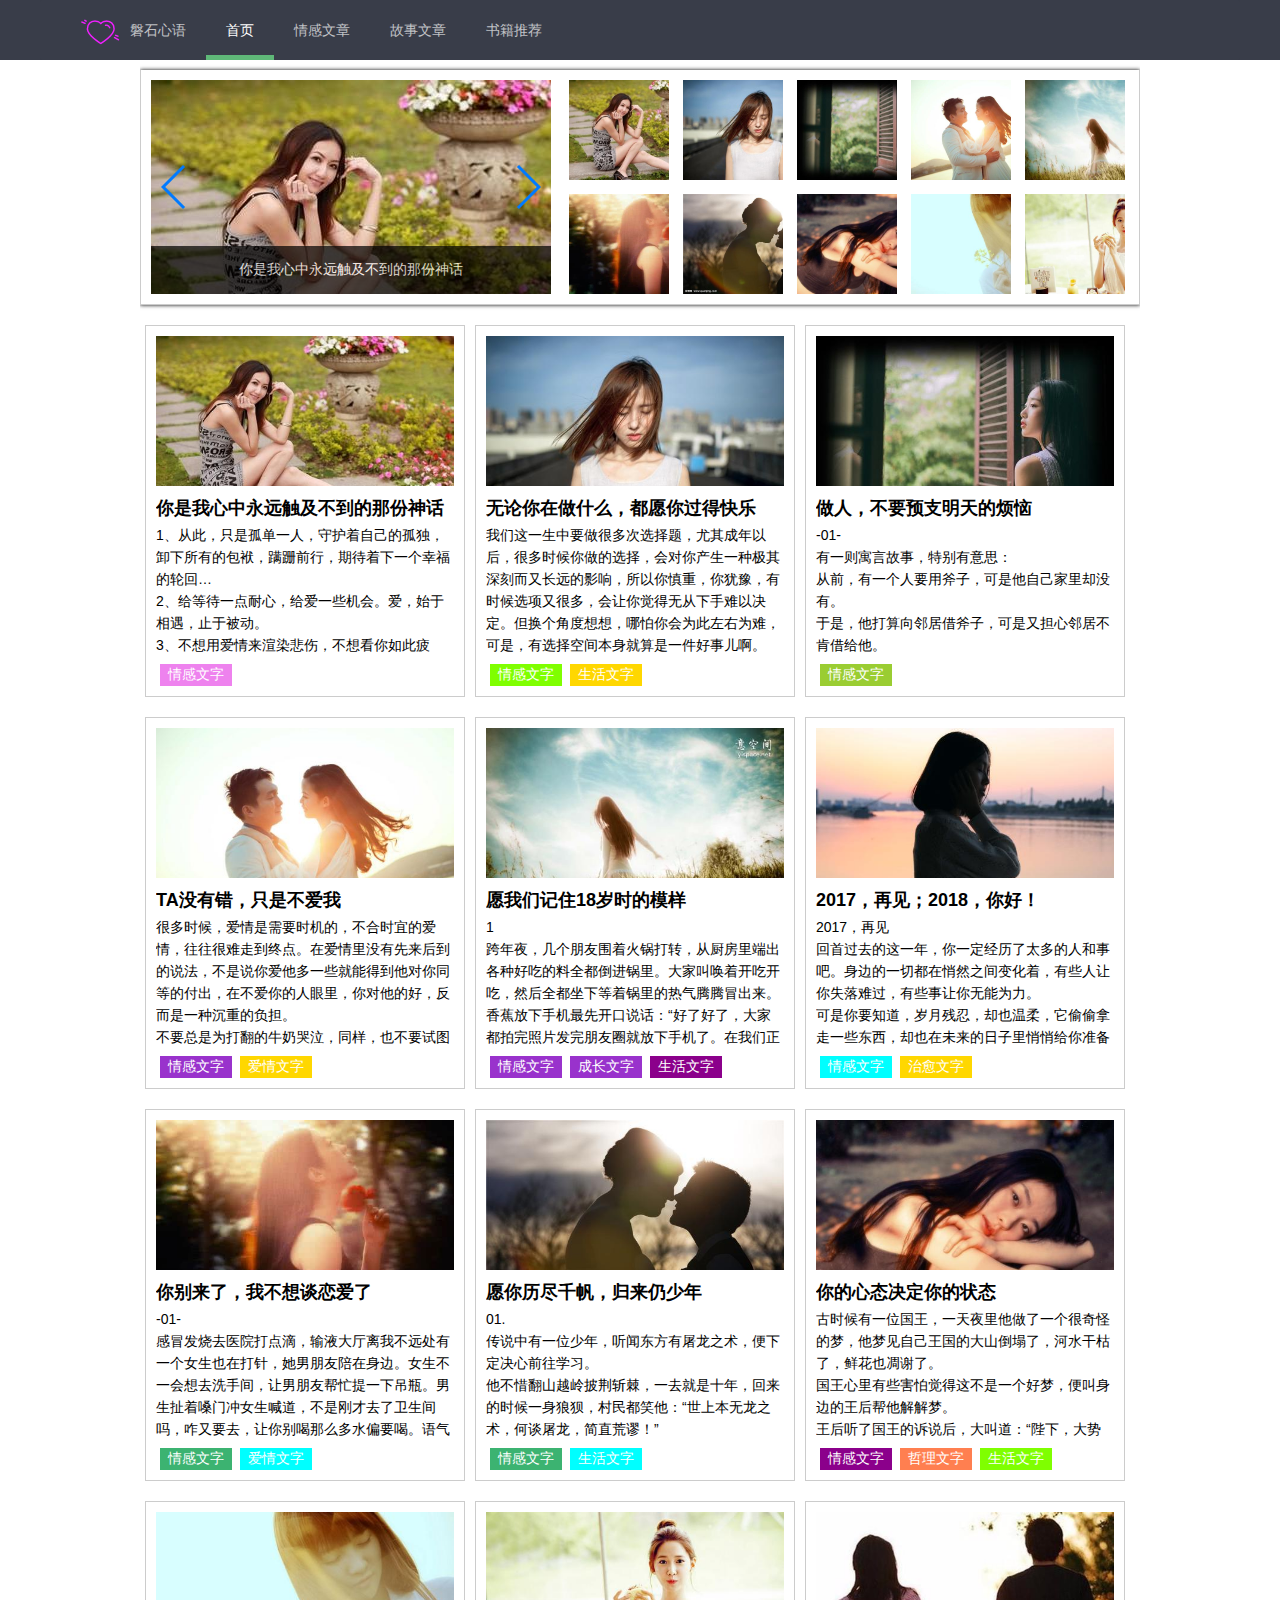
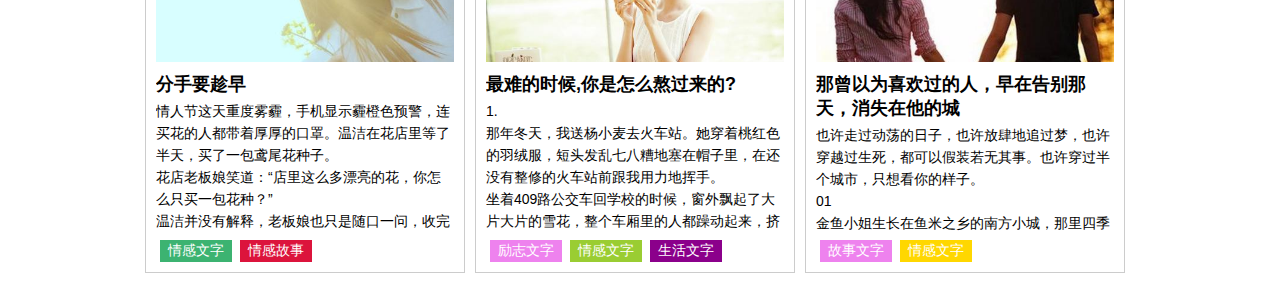
<file: index.html>
<!DOCTYPE html>
<html lang="en">
<head>
	<meta charset="UTF-8">
	<title>Document</title>
</head>
<body>
	<script type="text/javascript">
        function browserRedirect() {
            var sUserAgent = navigator.userAgent.toLowerCase();
            var bIsIpad = sUserAgent.match(/ipad/i) == "ipad";
            var bIsIphoneOs = sUserAgent.match(/iphone os/i) == "iphone os";
            var bIsMidp = sUserAgent.match(/midp/i) == "midp";
            var bIsUc7 = sUserAgent.match(/rv:1.2.3.4/i) == "rv:1.2.3.4";
            var bIsUc = sUserAgent.match(/ucweb/i) == "ucweb";
            var bIsAndroid = sUserAgent.match(/android/i) == "android";
            var bIsCE = sUserAgent.match(/windows ce/i) == "windows ce";
            var bIsWM = sUserAgent.match(/windows mobile/i) == "windows mobile";
            document.writeln("您的浏览设备为：");
            if (bIsIpad || bIsIphoneOs || bIsMidp || bIsUc7 || bIsUc || bIsAndroid || bIsCE || bIsWM) {
               window.location = "phoneIndex.html";
            } else {
                 window.location = "pcIndex.html";
            }
        }

        browserRedirect();
    </script>
</body>
</html>
</file>
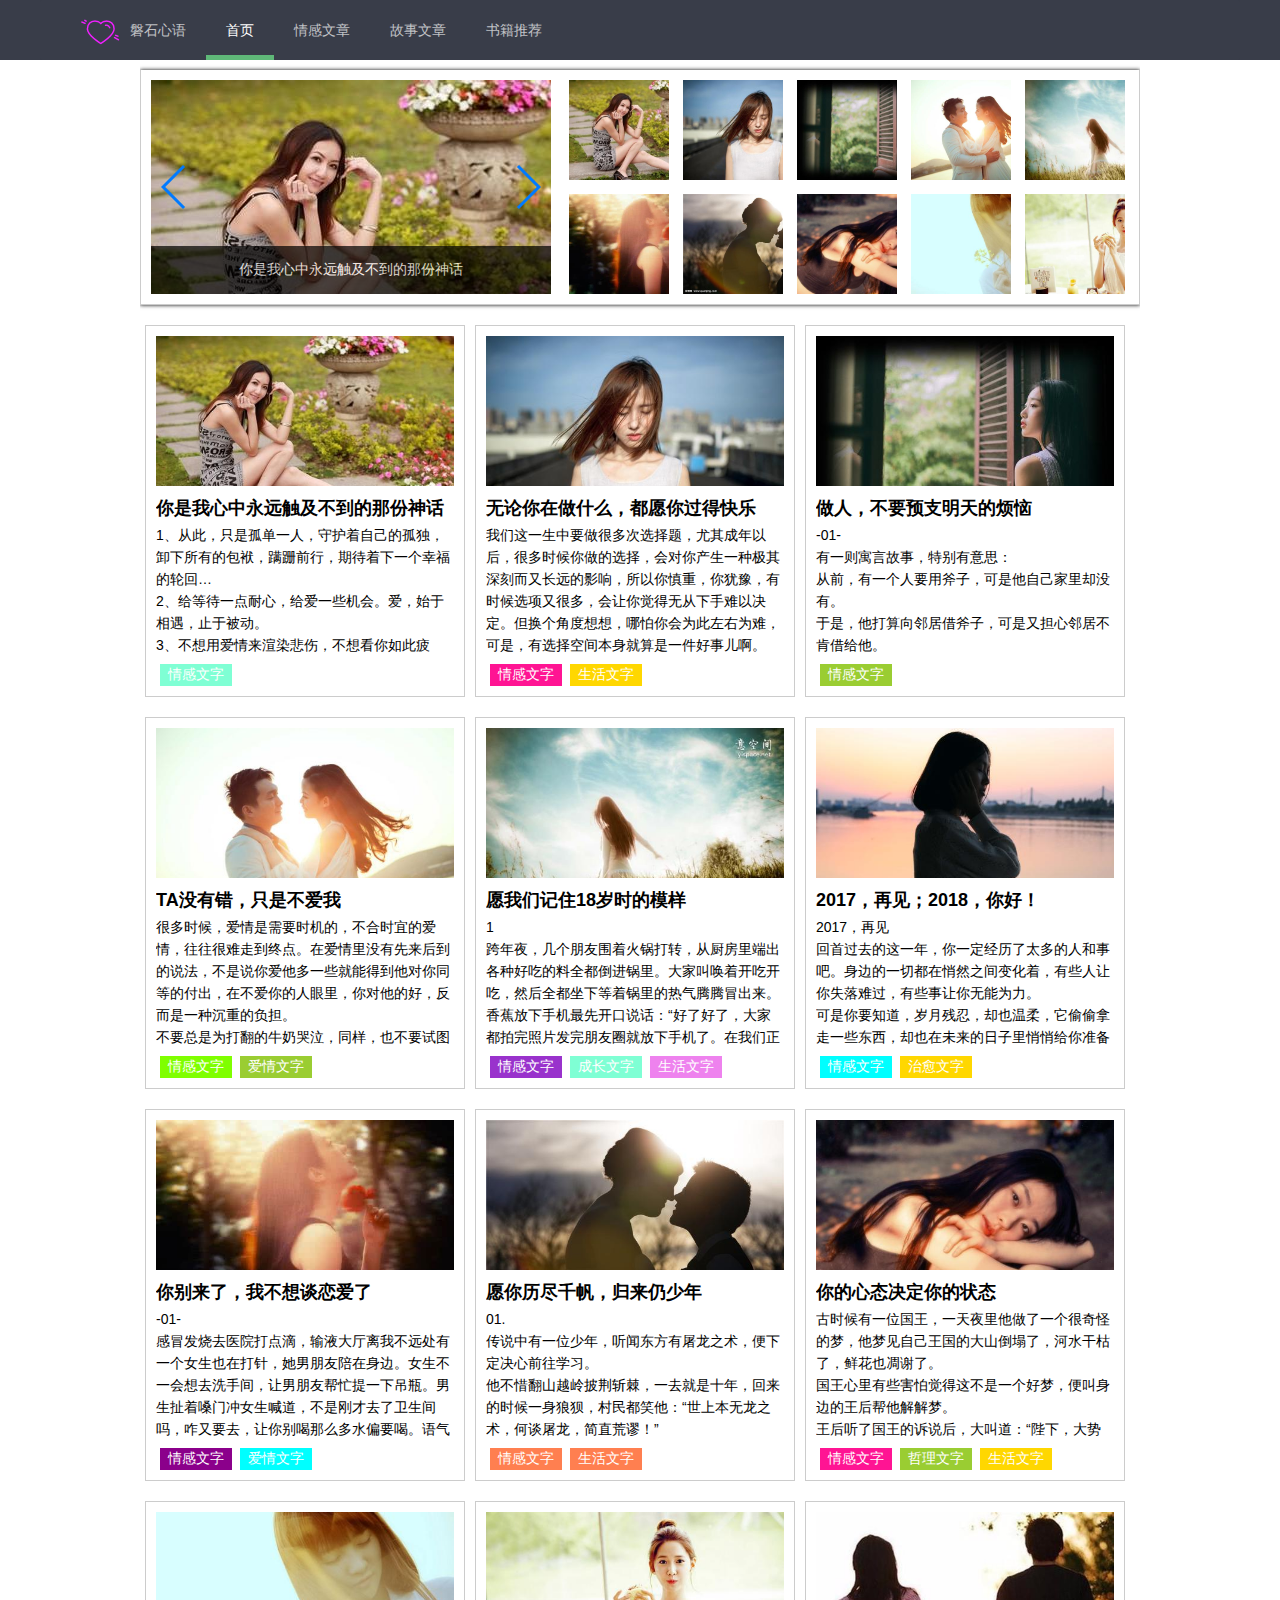
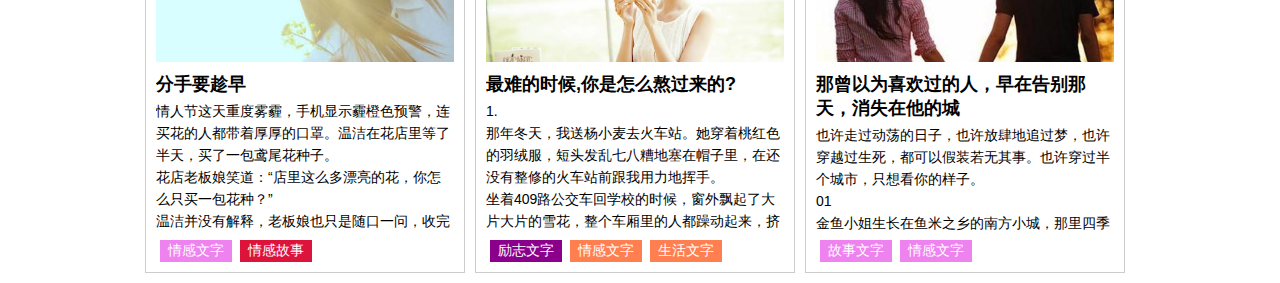
<file: pcIndex.html>
<!DOCTYPE html>
<html lang="en" ng-app="blog">
<head>
	<meta charset="UTF-8">
	<title>磐石心语</title>
	<!--不让浏览器缓存js开始-->
	<meta http-equiv="expires" content="0">  
    <meta http-equiv="pragma" content="no-cache">  
    <meta http-equiv="cache-control" content="no-cache">
    <!--不让浏览器缓存js结束-->  
	<link rel="stylesheet" type="text/css" href="static/css/reset.css">
	<!--分页插件css-->
	<link rel="stylesheet" type="text/css" href="static/css/pagination.css">
	<!--layui-->
	<link rel="stylesheet" type="text/css" href="static/css/layui.css">
	<!--轮播插件-->
	<link rel="stylesheet" type="text/css" href="static/css/swiper.min.css">
	<!-- 本地css-->
	<link rel="stylesheet" type="text/css" href="static/css/app.css">

</head>
<body>

	<!--http://www.semorn.com/-->
	<div class="header">
		<div class="header-warp">
			<ul class="layui-nav" lay-filter="">
			  <li class="layui-nav-item"><a href=""><img src="static/images/logo.png" class="logo" alt="logo">磐石心语</a></li>
			  <li class="layui-nav-item" ui-sref-active="layui-this"><a href="" ui-sref="home">首页</a></li>
			  <li class="layui-nav-item" ui-sref-active="layui-this"><a href="" ui-sref="emotionalArticle">情感文章</a></li>
			  <li class="layui-nav-item" ui-sref-active="layui-this"><a href="" ui-sref="storyArticle">故事文章</a></li>
			  <li class="layui-nav-item" ui-sref-active="layui-this"><a href="" ui-sref="bookRecommendation">书籍推荐</a></li>
			  <!-- <li class="layui-nav-item">
			    <a href="javascript:;">解决方案</a>
			    <dl class="layui-nav-child">
			      <dd><a href="">移动模块</a></dd>
			      <dd><a href="">后台模版</a></dd>
			      <dd><a href="">电商平台</a></dd>
			    </dl>
			  </li> -->
			  
			</ul>
		</div>
		
	</div>

	

	<div class="view-router" ui-view></div>

	<!--情感文章数据-->
	<script type="text/javascript" src="data/emotionalArticle.js"></script>
	<!--故事文章数据-->
	<script type="text/javascript" src="data/storyArticle.js"></script>
	<!--jquery-->
	<script type="text/javascript" src='static/js/jquery-2.2.3.min.js'></script>
	<!--分页插件js-->
	<script type="text/javascript" src="static/js/jquery.pagination.js"></script>
	<!--layui -->
	<script type="text/javascript" src="static/js/layui.js"></script>
	<!--图片轮播插件-->
	<script type="text/javascript" src="static/js/swiper.min.js"></script>
	<!--angularjs-->
	<script type="text/javascript" src="static/js/angular-1.5.8.js"></script>
	<!--angular-ui-router-->
	<script type="text/javascript" src="static/js/angular-ui-router.js"></script>
	<!-- angular 入口文件-->
	<script type="text/javascript" src="app/app.js"></script>
	<!--指令-->
	<script type="text/javascript" src="app/directive/directive.js"></script>
	<!--controller集合-->
	<script type="text/javascript" src="app/controller/controller.js"></script>

	<script>
		$(function(){

			$.post("http://www.xieyurong.cn/a.php",function(res){
				console.log(res);
			});
		})
	</script>
</body>
</html>
</file>
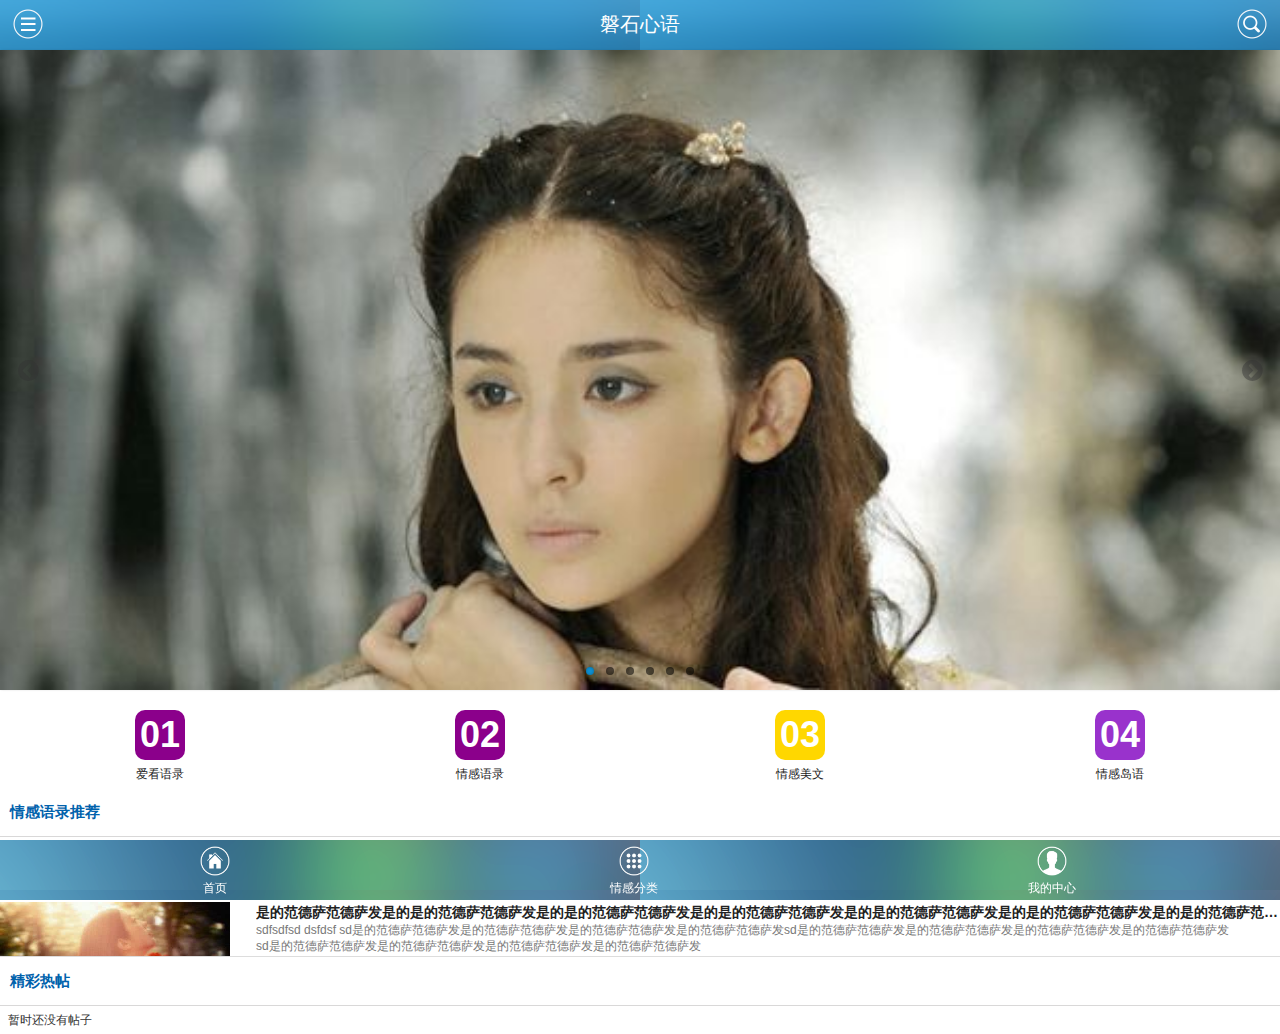
<file: phoneIndex.html>
<!DOCTYPE html>
<html lang="en" ng-app="phoneblog">
<head>
	<meta charset="UTF-8">
	<title>磐石心语</title>
	<!--不让浏览器缓存js开始-->
	<meta http-equiv="expires" content="0">  
    <meta http-equiv="pragma" content="no-cache">  
    <meta http-equiv="cache-control" content="no-cache">
    <meta name="viewport" content="width=device-width, initial-scale=1, maximum-scale=1, user-scalable=no">
    <!--amazeui MOBILE-->
	<link rel="stylesheet" type="text/css" href="phone/static/css/amazeui/amazeui.min.css">
    <!-- <link rel="stylesheet" type="text/css" href="phone/static/css/sm/sm-extend.css"> -->
    <!--不让浏览器缓存js结束-->  
	<link rel="stylesheet" type="text/css" href="static/css/reset.css">
	<!-- 本地css-->
	<link rel="stylesheet" type="text/css" href="phone/static/css/app.css">

</head>
<body>

	  <header data-am-widget="header"
          class="header am-header am-header-default">
	      <div class="am-header-left am-header-nav">
	          <a class="" href="#menu" data-am-offcanvas>
			  	<img src="phone/static/images/icon/vk_menu.png" alt="placeholder+image">
			  </a>
	      </div>

	      <h3 class="am-header-title">
	          <a href="#title-link" class="">
	            磐石心语
	          </a>
	      </h3>
	      <div class="am-header-right am-header-nav">
	          <a class="">
			  	<img src="phone/static/images/icon/vk_fun_icon_search.png" alt="placeholder+image">
			  </a>
	      </div>
  	</header>

	<div class="view-router" ui-view></div>

	
	<footer class="footer">
		<ul class="clearfix">
			<li>
				<a class="tab-item external active" href="#" ui-sref="home">
				    <span class="home-icon jicon">
				    	<img src="phone/static/images/icon/vk_icon_home.png" height="56" width="56" alt="placeholder+image">
				    </span>
				    <span class="tab-label">首页</span>
				  </a>
			</li>
			<li>
				<a class="tab-item external" href="#" ui-sref="emotionClassify">
				    <span class="bbs-icon jicon">
				    	<img src="phone/static/images/icon/vk_icon_bbs.png" height="56" width="56" alt="placeholder+image">
				    </span>
				    <span class="tab-label">情感分类</span>
				    <span class="badge"></span>
				 </a>
			</li>
			<li>
				<a class="tab-item external" href="#">
				    <span class="userinfo-icon jicon">
				    	<img src="phone/static/images/icon/vk_icon_userinfo.png" height="56" width="56" alt="placeholder+image">
				    </span>
				    <span class="tab-label">我的中心</span>
				  </a> 
			</li>
		</ul>
	</footer>



<!-- 侧边栏内容 -->
<div id="menu" class="am-offcanvas">
	<div class="am-offcanvas-bar">
	    <div class="am-offcanvas-content">
	      <ul class="am-nav nav-left">
				<li>
					<a class="vk_icon vk_icon_menu_home" ui-sref="home">首页</a>
				</li>
				<li><a class="vk_icon vk_icon_menu_bbs" ui-sref="emotionClassify">情感分类</a></li>
				<li><a class="vk_icon vk_icon_menu_thread">我的主题</a></li>
				<li><a class="vk_icon vk_icon_menu_fav">我的收藏</a></li>
				<li><a class="vk_icon vk_icon_menu_pm">我的消息</a></li>
				<li><a class="vk_icon vk_icon_menu_profile">我的资料</a></li>
			</ul>
	    </div>
	  </div>
</div>




	

	<!--情感文章数据-->
	<script type="text/javascript" src="data/emotionalArticle.js"></script>
	<!--故事文章数据-->
	<script type="text/javascript" src="data/storyArticle.js"></script>
	<!--jquery-->
	<script type="text/javascript" src='static/js/jquery-2.2.3.min.js'></script>
	<!--amazeui UI-->
	<script type="text/javascript" src="phone/static/js/amazeui.min.js"></script>
	<!--angularjs-->
	<script type="text/javascript" src="static/js/angular-1.5.8.js"></script>
	<!--angular-ui-router-->
	<script type="text/javascript" src="static/js/angular-ui-router.js"></script>
	<!-- angular 入口文件-->
	<script type="text/javascript" src="phone/app/app.js"></script>
	<!--指令-->
	<script type="text/javascript" src="phone/app/directive/directive.js"></script>
	<!--controller集合-->
	<script type="text/javascript" src="phone/app/controller/controller.js"></script>
	


</body>
</html>
</file>
<file: static/css/pagination.css>
@charset "utf-8";
.pages {
	width:720px;
	margin:40px auto 0 auto;
}
.pages #Pagination {
  float: left;
  overflow: hidden;
}
.pages #Pagination .pagination {
  height: 40px;
  text-align: right;
  font-family: \u5b8b\u4f53,Arial;
}
.pages #Pagination .pagination a,
.pages #Pagination .pagination span {
  float: left;
  display: inline;
  padding: 11px 13px;
  border: 1px solid #e6e6e6;
  border-right: none;
  background: #f6f6f6;
  color: #666666;
  font-family: \u5b8b\u4f53,Arial;
  font-size: 14px;
  cursor: pointer;
}
.pages #Pagination .pagination .current {
  background: #ffac59;
  color: #fff;
}
.pages #Pagination .pagination .prev,
.pages #Pagination .pagination .next {
  float: left;
  padding: 11px 13px;
  border: 1px solid #e6e6e6;
  background: #f6f6f6;
  color: #666666;
  cursor: pointer;
}
.pages #Pagination .pagination .prev i,
.pages #Pagination .pagination .next i {
  display: inline-block;
  width: 4px;
  height: 11px;
  margin-right: 5px;
  background: url(../images/icon.fw.png) no-repeat;
}
.pages #Pagination .pagination .prev {
  border-right: none;
}
.pages #Pagination .pagination .prev i {
  background-position: -144px -1px;
  *background-position: -144px -4px;
}
.pages #Pagination .pagination .next i {
  background-position: -156px -1px;
  *background-position: -156px -4px;
}
.pages #Pagination .pagination .pagination-break {
  padding: 11px 5px;
  border: none;
  border-left: 1px solid #e6e6e6;
  background: none;
  cursor: default;
}
.pages .searchPage {
  float: left;
  padding: 8px 0;
}
.pages .searchPage .page-sum {
  padding: 11px 13px;
  color: #999999;
  font-family: \u5b8b\u4f53,Arial;
  font-size: 14px;
}
.pages .searchPage .page-go {
  padding: 8px 0;
  color: #999999;
  font-family: \u5b8b\u4f53,Arial;
  font-size: 14px;
  padding: 10px 0\9;
  *padding: 6px 0;
}
.pages .searchPage .page-go input {
  width: 21px;
  height: 20px;
  margin: 0 5px;
  padding-left: 5px;
  border: 1px solid #e4e4e4;
}
.pages .searchPage .page-btn {
  margin: 9px 0 5px 5px;
  padding: 2px 5px;
  background: #ffac59;
  border-radius: 2px;
  color: #ffffff;
  font-family: Arial, 'Microsoft YaHei';
  font-size: 14px;
  text-decoration: none;
}
</file>
<file: static/css/layui.css>
/** layui-v2.2.3 MIT License By http://www.layui.com */
 .layui-inline,img{display:inline-block;vertical-align:middle}h1,h2,h3,h4,h5,h6{font-weight:400}.layui-edge,.layui-header,.layui-inline,.layui-main{position:relative}.layui-btn,.layui-edge,.layui-inline,img{vertical-align:middle}blockquote,body,button,dd,div,dl,dt,form,h1,h2,h3,h4,h5,h6,input,li,ol,p,pre,td,textarea,th,ul{margin:0;padding:0;-webkit-tap-highlight-color:rgba(0,0,0,0)}a:active,a:hover{outline:0}img{border:none}li{list-style:none}table{border-collapse:collapse;border-spacing:0}h4,h5,h6{font-size:100%}button,input,optgroup,option,select,textarea{font-family:inherit;font-size:inherit;font-style:inherit;font-weight:inherit;outline:0}pre{white-space:pre-wrap;white-space:-moz-pre-wrap;white-space:-pre-wrap;white-space:-o-pre-wrap;word-wrap:break-word}body{line-height:24px;font:14px Helvetica Neue,Helvetica,PingFang SC,\5FAE\8F6F\96C5\9ED1,Tahoma,Arial,sans-serif}hr{height:1px;margin:10px 0;border:0;clear:both}a{color:#333;text-decoration:none}a:hover{color:#777}a cite{font-style:normal;*cursor:pointer}.layui-border-box,.layui-border-box *{box-sizing:border-box}.layui-box,.layui-box *{box-sizing:content-box}.layui-clear{clear:both;*zoom:1}.layui-clear:after{content:'\20';clear:both;*zoom:1;display:block;height:0}.layui-inline{*display:inline;*zoom:1}.layui-edge{display:inline-block;width:0;height:0;border-width:6px;border-style:dashed;border-color:transparent;overflow:hidden}.layui-edge-top{top:-4px;border-bottom-color:#999;border-bottom-style:solid}.layui-edge-right{border-left-color:#999;border-left-style:solid}.layui-edge-bottom{top:2px;border-top-color:#999;border-top-style:solid}.layui-edge-left{border-right-color:#999;border-right-style:solid}.layui-elip{text-overflow:ellipsis;overflow:hidden;white-space:nowrap}.layui-disabled,.layui-icon,.layui-unselect{-moz-user-select:none;-webkit-user-select:none;-ms-user-select:none}.layui-disabled,.layui-disabled:hover{color:#d2d2d2!important;cursor:not-allowed!important}.layui-circle{border-radius:100%}.layui-show{display:block!important}.layui-hide{display:none!important}@font-face{font-family:layui-icon;src:url(../font/iconfont.eot?v=220);src:url(../font/iconfont.eot?v=220#iefix) format('embedded-opentype'),url(../font/iconfont.svg?v=220#iconfont) format('svg'),url(../font/iconfont.woff?v=220) format('woff'),url(../font/iconfont.ttf?v=220) format('truetype')}.layui-icon{font-family:layui-icon!important;font-size:16px;font-style:normal;-webkit-font-smoothing:antialiased;-moz-osx-font-smoothing:grayscale}.layui-main{width:1140px;margin:0 auto}.layui-header{z-index:1000;height:60px}.layui-header a:hover{transition:all .5s;-webkit-transition:all .5s}.layui-side{position:fixed;top:0;bottom:0;z-index:999;width:200px;overflow-x:hidden}.layui-side-scroll{width:220px;height:100%;overflow-x:hidden}.layui-body{position:absolute;left:200px;right:0;top:0;bottom:0;z-index:998;width:auto;overflow:hidden;overflow-y:auto;box-sizing:border-box}.layui-layout-body{overflow:hidden}.layui-layout-admin .layui-header{background-color:#23262E}.layui-layout-admin .layui-side{top:60px;width:200px;overflow-x:hidden}.layui-layout-admin .layui-body{top:60px;bottom:44px}.layui-layout-admin .layui-main{width:auto;margin:0 15px}.layui-layout-admin .layui-footer{position:fixed;left:200px;right:0;bottom:0;height:44px;line-height:44px;padding:0 15px;background-color:#eee}.layui-layout-admin .layui-logo{position:absolute;left:0;top:0;width:200px;height:100%;line-height:60px;text-align:center;color:#009688;font-size:16px}.layui-layout-admin .layui-header .layui-nav{background:0 0}.layui-layout-left{position:absolute!important;left:200px;top:0}.layui-layout-right{position:absolute!important;right:0;top:0}.layui-container{position:relative;margin:0 auto;padding:0 15px;box-sizing:border-box}.layui-fluid{position:relative;margin:0 auto;padding:0 15px}.layui-row:after,.layui-row:before{content:'';display:block;clear:both}.layui-col-lg1,.layui-col-lg10,.layui-col-lg11,.layui-col-lg12,.layui-col-lg2,.layui-col-lg3,.layui-col-lg4,.layui-col-lg5,.layui-col-lg6,.layui-col-lg7,.layui-col-lg8,.layui-col-lg9,.layui-col-md1,.layui-col-md10,.layui-col-md11,.layui-col-md12,.layui-col-md2,.layui-col-md3,.layui-col-md4,.layui-col-md5,.layui-col-md6,.layui-col-md7,.layui-col-md8,.layui-col-md9,.layui-col-sm1,.layui-col-sm10,.layui-col-sm11,.layui-col-sm12,.layui-col-sm2,.layui-col-sm3,.layui-col-sm4,.layui-col-sm5,.layui-col-sm6,.layui-col-sm7,.layui-col-sm8,.layui-col-sm9,.layui-col-xs1,.layui-col-xs10,.layui-col-xs11,.layui-col-xs12,.layui-col-xs2,.layui-col-xs3,.layui-col-xs4,.layui-col-xs5,.layui-col-xs6,.layui-col-xs7,.layui-col-xs8,.layui-col-xs9{position:relative;display:block;box-sizing:border-box}.layui-col-xs1,.layui-col-xs10,.layui-col-xs11,.layui-col-xs12,.layui-col-xs2,.layui-col-xs3,.layui-col-xs4,.layui-col-xs5,.layui-col-xs6,.layui-col-xs7,.layui-col-xs8,.layui-col-xs9{float:left}.layui-col-xs1{width:8.33333333%}.layui-col-xs2{width:16.66666667%}.layui-col-xs3{width:25%}.layui-col-xs4{width:33.33333333%}.layui-col-xs5{width:41.66666667%}.layui-col-xs6{width:50%}.layui-col-xs7{width:58.33333333%}.layui-col-xs8{width:66.66666667%}.layui-col-xs9{width:75%}.layui-col-xs10{width:83.33333333%}.layui-col-xs11{width:91.66666667%}.layui-col-xs12{width:100%}.layui-col-xs-offset1{margin-left:8.33333333%}.layui-col-xs-offset2{margin-left:16.66666667%}.layui-col-xs-offset3{margin-left:25%}.layui-col-xs-offset4{margin-left:33.33333333%}.layui-col-xs-offset5{margin-left:41.66666667%}.layui-col-xs-offset6{margin-left:50%}.layui-col-xs-offset7{margin-left:58.33333333%}.layui-col-xs-offset8{margin-left:66.66666667%}.layui-col-xs-offset9{margin-left:75%}.layui-col-xs-offset10{margin-left:83.33333333%}.layui-col-xs-offset11{margin-left:91.66666667%}.layui-col-xs-offset12{margin-left:100%}@media screen and (max-width:768px){.layui-hide-xs{display:none!important}.layui-show-xs-block{display:block!important}.layui-show-xs-inline{display:inline!important}.layui-show-xs-inline-block{display:inline-block!important}}@media screen and (min-width:768px){.layui-container{width:750px}.layui-hide-sm{display:none!important}.layui-show-sm-block{display:block!important}.layui-show-sm-inline{display:inline!important}.layui-show-sm-inline-block{display:inline-block!important}.layui-col-sm1,.layui-col-sm10,.layui-col-sm11,.layui-col-sm12,.layui-col-sm2,.layui-col-sm3,.layui-col-sm4,.layui-col-sm5,.layui-col-sm6,.layui-col-sm7,.layui-col-sm8,.layui-col-sm9{float:left}.layui-col-sm1{width:8.33333333%}.layui-col-sm2{width:16.66666667%}.layui-col-sm3{width:25%}.layui-col-sm4{width:33.33333333%}.layui-col-sm5{width:41.66666667%}.layui-col-sm6{width:50%}.layui-col-sm7{width:58.33333333%}.layui-col-sm8{width:66.66666667%}.layui-col-sm9{width:75%}.layui-col-sm10{width:83.33333333%}.layui-col-sm11{width:91.66666667%}.layui-col-sm12{width:100%}.layui-col-sm-offset1{margin-left:8.33333333%}.layui-col-sm-offset2{margin-left:16.66666667%}.layui-col-sm-offset3{margin-left:25%}.layui-col-sm-offset4{margin-left:33.33333333%}.layui-col-sm-offset5{margin-left:41.66666667%}.layui-col-sm-offset6{margin-left:50%}.layui-col-sm-offset7{margin-left:58.33333333%}.layui-col-sm-offset8{margin-left:66.66666667%}.layui-col-sm-offset9{margin-left:75%}.layui-col-sm-offset10{margin-left:83.33333333%}.layui-col-sm-offset11{margin-left:91.66666667%}.layui-col-sm-offset12{margin-left:100%}}@media screen and (min-width:992px){.layui-container{width:970px}.layui-hide-md{display:none!important}.layui-show-md-block{display:block!important}.layui-show-md-inline{display:inline!important}.layui-show-md-inline-block{display:inline-block!important}.layui-col-md1,.layui-col-md10,.layui-col-md11,.layui-col-md12,.layui-col-md2,.layui-col-md3,.layui-col-md4,.layui-col-md5,.layui-col-md6,.layui-col-md7,.layui-col-md8,.layui-col-md9{float:left}.layui-col-md1{width:8.33333333%}.layui-col-md2{width:16.66666667%}.layui-col-md3{width:25%}.layui-col-md4{width:33.33333333%}.layui-col-md5{width:41.66666667%}.layui-col-md6{width:50%}.layui-col-md7{width:58.33333333%}.layui-col-md8{width:66.66666667%}.layui-col-md9{width:75%}.layui-col-md10{width:83.33333333%}.layui-col-md11{width:91.66666667%}.layui-col-md12{width:100%}.layui-col-md-offset1{margin-left:8.33333333%}.layui-col-md-offset2{margin-left:16.66666667%}.layui-col-md-offset3{margin-left:25%}.layui-col-md-offset4{margin-left:33.33333333%}.layui-col-md-offset5{margin-left:41.66666667%}.layui-col-md-offset6{margin-left:50%}.layui-col-md-offset7{margin-left:58.33333333%}.layui-col-md-offset8{margin-left:66.66666667%}.layui-col-md-offset9{margin-left:75%}.layui-col-md-offset10{margin-left:83.33333333%}.layui-col-md-offset11{margin-left:91.66666667%}.layui-col-md-offset12{margin-left:100%}}@media screen and (min-width:1200px){.layui-container{width:1170px}.layui-hide-lg{display:none!important}.layui-show-lg-block{display:block!important}.layui-show-lg-inline{display:inline!important}.layui-show-lg-inline-block{display:inline-block!important}.layui-col-lg1,.layui-col-lg10,.layui-col-lg11,.layui-col-lg12,.layui-col-lg2,.layui-col-lg3,.layui-col-lg4,.layui-col-lg5,.layui-col-lg6,.layui-col-lg7,.layui-col-lg8,.layui-col-lg9{float:left}.layui-col-lg1{width:8.33333333%}.layui-col-lg2{width:16.66666667%}.layui-col-lg3{width:25%}.layui-col-lg4{width:33.33333333%}.layui-col-lg5{width:41.66666667%}.layui-col-lg6{width:50%}.layui-col-lg7{width:58.33333333%}.layui-col-lg8{width:66.66666667%}.layui-col-lg9{width:75%}.layui-col-lg10{width:83.33333333%}.layui-col-lg11{width:91.66666667%}.layui-col-lg12{width:100%}.layui-col-lg-offset1{margin-left:8.33333333%}.layui-col-lg-offset2{margin-left:16.66666667%}.layui-col-lg-offset3{margin-left:25%}.layui-col-lg-offset4{margin-left:33.33333333%}.layui-col-lg-offset5{margin-left:41.66666667%}.layui-col-lg-offset6{margin-left:50%}.layui-col-lg-offset7{margin-left:58.33333333%}.layui-col-lg-offset8{margin-left:66.66666667%}.layui-col-lg-offset9{margin-left:75%}.layui-col-lg-offset10{margin-left:83.33333333%}.layui-col-lg-offset11{margin-left:91.66666667%}.layui-col-lg-offset12{margin-left:100%}}.layui-col-space1{margin:-.5px}.layui-col-space1>*{padding:.5px}.layui-col-space3{margin:-1.5px}.layui-col-space3>*{padding:1.5px}.layui-col-space5{margin:-2.5px}.layui-col-space5>*{padding:2.5px}.layui-col-space8{margin:-3.5px}.layui-col-space8>*{padding:3.5px}.layui-col-space10{margin:-5px}.layui-col-space10>*{padding:5px}.layui-col-space12{margin:-6px}.layui-col-space12>*{padding:6px}.layui-col-space15{margin:-7.5px}.layui-col-space15>*{padding:7.5px}.layui-col-space18{margin:-9px}.layui-col-space18>*{padding:9px}.layui-col-space20{margin:-10px}.layui-col-space20>*{padding:10px}.layui-col-space22{margin:-11px}.layui-col-space22>*{padding:11px}.layui-col-space25{margin:-12.5px}.layui-col-space25>*{padding:12.5px}.layui-col-space30{margin:-15px}.layui-col-space30>*{padding:15px}.layui-btn,.layui-input,.layui-select,.layui-textarea,.layui-upload-button{outline:0;-webkit-appearance:none;transition:all .3s;-webkit-transition:all .3s;box-sizing:border-box}.layui-elem-quote{margin-bottom:10px;padding:15px;line-height:22px;border-left:5px solid #009688;border-radius:0 2px 2px 0;background-color:#f2f2f2}.layui-quote-nm{border-style:solid;border-width:1px 1px 1px 5px;background:0 0}.layui-elem-field{margin-bottom:10px;padding:0;border-width:1px;border-style:solid}.layui-elem-field legend{margin-left:20px;padding:0 10px;font-size:20px;font-weight:300}.layui-field-title{margin:10px 0 20px;border-width:1px 0 0}.layui-field-box{padding:10px 15px}.layui-field-title .layui-field-box{padding:10px 0}.layui-progress{position:relative;height:6px;border-radius:20px;background-color:#e2e2e2}.layui-progress-bar{position:absolute;left:0;top:0;width:0;max-width:100%;height:6px;border-radius:20px;text-align:right;background-color:#5FB878;transition:all .3s;-webkit-transition:all .3s}.layui-progress-big,.layui-progress-big .layui-progress-bar{height:18px;line-height:18px}.layui-progress-text{position:relative;top:-18px;line-height:18px;font-size:12px;color:#666}.layui-progress-big .layui-progress-text{position:static;padding:0 10px;color:#fff}.layui-card-header,.layui-colla-title{position:relative;height:42px;color:#333;font-size:14px}.layui-card{margin-bottom:15px;border-radius:2px;background-color:#fff;box-shadow:0 1px 2px 0 rgba(0,0,0,.05)}.layui-card:last-child{margin-bottom:0}.layui-card-header{line-height:42px;padding:0 15px;border-bottom:1px solid #f6f6f6;border-radius:2px 2px 0 0}.layui-card-body{position:relative;padding:10px 15px;line-height:24px}.layui-card-body .layui-table{margin:5px 0}.layui-card .layui-tab{margin:0}.layui-collapse{border-width:1px;border-style:solid;border-radius:2px}.layui-colla-content,.layui-colla-item{border-top-width:1px;border-top-style:solid}.layui-colla-item:first-child{border-top:none}.layui-colla-title{line-height:42px;padding:0 15px 0 35px;background-color:#f2f2f2;cursor:pointer}.layui-colla-content{display:none;padding:10px 15px;line-height:22px;color:#666}.layui-bg-black,.layui-bg-blue,.layui-bg-cyan,.layui-bg-green,.layui-bg-orange,.layui-bg-red{color:#fff!important}.layui-colla-icon{position:absolute;left:15px;top:0;font-size:14px}.layui-bg-red{background-color:#FF5722!important}.layui-bg-orange{background-color:#FFB800!important}.layui-bg-green{background-color:#009688!important}.layui-bg-cyan{background-color:#2F4056!important}.layui-bg-blue{background-color:#1E9FFF!important}.layui-bg-black{background-color:#393D49!important}.layui-bg-gray{background-color:#eee!important;color:#666!important}.layui-badge-rim,.layui-colla-content,.layui-colla-item,.layui-collapse,.layui-elem-field,.layui-form-pane .layui-form-item[pane],.layui-form-pane .layui-form-label,.layui-input,.layui-layedit,.layui-layedit-tool,.layui-quote-nm,.layui-select,.layui-tab-bar,.layui-tab-card,.layui-tab-title,.layui-tab-title .layui-this:after,.layui-textarea{border-color:#e6e6e6}.layui-timeline-item:before,hr{background-color:#e6e6e6}.layui-text{line-height:22px;font-size:14px;color:#666}.layui-text h1,.layui-text h2,.layui-text h3{font-weight:500;color:#333}.layui-text h1{font-size:30px}.layui-text h2{font-size:24px}.layui-text h3{font-size:18px}.layui-text a:not(.layui-btn){color:#01AAED}.layui-text a:not(.layui-btn):hover{text-decoration:underline}.layui-text ul{padding:5px 0 5px 15px}.layui-text ul li{margin-top:5px;list-style-type:disc}.layui-text em,.layui-word-aux{color:#999!important;padding:0 5px!important}.layui-btn{display:inline-block;height:38px;line-height:38px;padding:0 18px;background-color:#009688;color:#fff;white-space:nowrap;text-align:center;font-size:14px;border:none;border-radius:2px;cursor:pointer;-moz-user-select:none;-webkit-user-select:none;-ms-user-select:none}.layui-btn:hover{opacity:.8;filter:alpha(opacity=80);color:#fff}.layui-btn:active{opacity:1;filter:alpha(opacity=100)}.layui-btn+.layui-btn{margin-left:10px}.layui-btn-radius{border-radius:100px}.layui-btn .layui-icon{margin-right:3px;font-size:18px;vertical-align:bottom;vertical-align:middle\9}.layui-btn-primary{border:1px solid #C9C9C9;background-color:#fff;color:#555}.layui-btn-primary:hover{border-color:#009688;color:#333}.layui-btn-normal{background-color:#1E9FFF}.layui-btn-warm{background-color:#FFB800}.layui-btn-danger{background-color:#FF5722}.layui-btn-disabled,.layui-btn-disabled:active,.layui-btn-disabled:hover{border:1px solid #e6e6e6;background-color:#FBFBFB;color:#C9C9C9;cursor:not-allowed;opacity:1}.layui-btn-lg{height:44px;line-height:44px;padding:0 25px;font-size:16px}.layui-btn-sm{height:30px;line-height:30px;padding:0 10px;font-size:12px}.layui-btn-sm i{font-size:16px!important}.layui-btn-xs{height:22px;line-height:22px;padding:0 5px;font-size:12px}.layui-btn-xs i{font-size:14px!important}.layui-btn-group{display:inline-block;vertical-align:middle;font-size:0}.layui-btn-group .layui-btn{margin-left:0!important;margin-right:0!important;border-left:1px solid rgba(255,255,255,.5);border-radius:0}.layui-btn-group .layui-btn-primary{border-left:none}.layui-btn-group .layui-btn-primary:hover{border-color:#C9C9C9;color:#009688}.layui-btn-group .layui-btn:first-child{border-left:none;border-radius:2px 0 0 2px}.layui-btn-group .layui-btn-primary:first-child{border-left:1px solid #c9c9c9}.layui-btn-group .layui-btn:last-child{border-radius:0 2px 2px 0}.layui-btn-group .layui-btn+.layui-btn{margin-left:0}.layui-btn-group+.layui-btn-group{margin-left:10px}.layui-input,.layui-select,.layui-textarea{height:38px;line-height:1.3;line-height:38px\9;border-width:1px;border-style:solid;background-color:#fff;border-radius:2px}.layui-input::-webkit-input-placeholder,.layui-select::-webkit-input-placeholder,.layui-textarea::-webkit-input-placeholder{line-height:1.3}.layui-form-label,.layui-form-mid,.layui-textarea{line-height:20px;position:relative}.layui-input,.layui-textarea{display:block;width:100%;padding-left:10px}.layui-input:hover,.layui-textarea:hover{border-color:#D2D2D2!important}.layui-input:focus,.layui-textarea:focus{border-color:#C9C9C9!important}.layui-textarea{min-height:100px;height:auto;padding:6px 10px;resize:vertical}.layui-select{padding:0 10px}.layui-form input[type=checkbox],.layui-form input[type=radio],.layui-form select{display:none}.layui-form [lay-ignore]{display:initial}.layui-form-item{margin-bottom:15px;clear:both;*zoom:1}.layui-form-item:after{content:'\20';clear:both;*zoom:1;display:block;height:0}.layui-form-label{float:left;display:block;padding:9px 15px;width:80px;font-weight:400;text-align:right}.layui-form-item .layui-inline{margin-bottom:5px;margin-right:10px}.layui-input-block,.layui-input-inline{position:relative}.layui-input-block{margin-left:110px;min-height:36px}.layui-input-inline{display:inline-block;vertical-align:middle}.layui-form-item .layui-input-inline{float:left;width:190px;margin-right:10px}.layui-form-text .layui-input-inline{width:auto}.layui-form-mid{float:left;display:block;padding:8px 0!important;margin-right:10px}.layui-form-danger+.layui-form-select .layui-input,.layui-form-danger:focus{border-color:#FF5722!important}.layui-form-select{position:relative}.layui-form-select .layui-input{padding-right:30px;cursor:pointer}.layui-form-select .layui-edge{position:absolute;right:10px;top:50%;margin-top:-3px;cursor:pointer;border-width:6px;border-top-color:#c2c2c2;border-top-style:solid;transition:all .3s;-webkit-transition:all .3s}.layui-form-select dl{display:none;position:absolute;left:0;top:42px;padding:5px 0;z-index:999;min-width:100%;border:1px solid #d2d2d2;max-height:300px;overflow-y:auto;background-color:#fff;border-radius:2px;box-shadow:0 2px 4px rgba(0,0,0,.12);box-sizing:border-box}.layui-form-select dl dd,.layui-form-select dl dt{padding:0 10px;line-height:36px;white-space:nowrap;overflow:hidden;text-overflow:ellipsis}.layui-form-select dl dt{font-size:12px;color:#999}.layui-form-select dl dd{cursor:pointer}.layui-form-select dl dd:hover{background-color:#f2f2f2}.layui-form-select .layui-select-group dd{padding-left:20px}.layui-form-select dl dd.layui-select-tips{padding-left:10px!important;color:#999}.layui-form-select dl dd.layui-this{background-color:#5FB878;color:#fff}.layui-form-checkbox,.layui-form-select dl dd.layui-disabled{background-color:#fff}.layui-form-selected dl{display:block}.layui-form-checkbox,.layui-form-checkbox *,.layui-form-radio,.layui-form-radio *,.layui-form-switch{display:inline-block;vertical-align:middle}.layui-form-selected .layui-edge{margin-top:-9px;-webkit-transform:rotate(180deg);transform:rotate(180deg);margin-top:-3px\9}:root .layui-form-selected .layui-edge{margin-top:-9px\0/IE9}.layui-form-selectup dl{top:auto;bottom:42px}.layui-select-none{margin:5px 0;text-align:center;color:#999}.layui-select-disabled .layui-disabled{border-color:#eee!important}.layui-select-disabled .layui-edge{border-top-color:#d2d2d2}.layui-form-checkbox{position:relative;height:30px;line-height:28px;margin-right:10px;padding-right:30px;border:1px solid #d2d2d2;cursor:pointer;font-size:0;border-radius:2px;-webkit-transition:.1s linear;transition:.1s linear;box-sizing:border-box}.layui-form-checkbox:hover{border:1px solid #c2c2c2}.layui-form-checkbox span{padding:0 10px;height:100%;font-size:14px;background-color:#d2d2d2;color:#fff;overflow:hidden;white-space:nowrap;text-overflow:ellipsis}.layui-form-checkbox:hover span{background-color:#c2c2c2}.layui-form-checkbox i{position:absolute;right:0;width:30px;color:#fff;font-size:20px;text-align:center}.layui-form-checkbox:hover i{color:#c2c2c2}.layui-form-checked,.layui-form-checked:hover{border-color:#5FB878}.layui-form-checked span,.layui-form-checked:hover span{background-color:#5FB878}.layui-form-checked i,.layui-form-checked:hover i{color:#5FB878}.layui-form-item .layui-form-checkbox{margin-top:4px}.layui-form-checkbox[lay-skin=primary]{height:auto!important;line-height:normal!important;border:none!important;margin-right:0;padding-right:0;background:0 0}.layui-form-checkbox[lay-skin=primary] span{float:right;padding-right:15px;line-height:18px;background:0 0;color:#666}.layui-form-checkbox[lay-skin=primary] i{position:relative;top:0;width:16px;height:16px;line-height:16px;border:1px solid #d2d2d2;font-size:12px;border-radius:2px;background-color:#fff;-webkit-transition:.1s linear;transition:.1s linear}.layui-form-checkbox[lay-skin=primary]:hover i{border-color:#5FB878;color:#fff}.layui-form-checked[lay-skin=primary] i{border-color:#5FB878;background-color:#5FB878;color:#fff}.layui-checkbox-disbaled[lay-skin=primary] span{background:0 0!important;color:#c2c2c2}.layui-checkbox-disbaled[lay-skin=primary]:hover i{border-color:#d2d2d2}.layui-form-item .layui-form-checkbox[lay-skin=primary]{margin-top:10px}.layui-form-switch{position:relative;height:22px;line-height:22px;width:42px;padding:0 5px;margin-top:8px;border:1px solid #d2d2d2;border-radius:20px;cursor:pointer;background-color:#fff;-webkit-transition:.1s linear;transition:.1s linear}.layui-form-switch i{position:absolute;left:5px;top:3px;width:16px;height:16px;border-radius:20px;background-color:#d2d2d2;-webkit-transition:.1s linear;transition:.1s linear}.layui-form-switch em{position:absolute;right:5px;top:0;width:25px;padding:0!important;text-align:center!important;color:#999!important;font-style:normal!important;font-size:12px}.layui-form-onswitch{border-color:#5FB878;background-color:#5FB878}.layui-form-onswitch i{left:32px;background-color:#fff}.layui-form-onswitch em{left:5px;right:auto;color:#fff!important}.layui-checkbox-disbaled{border-color:#e2e2e2!important}.layui-checkbox-disbaled span{background-color:#e2e2e2!important}.layui-checkbox-disbaled:hover i{color:#fff!important}.layui-form-radio{line-height:28px;margin:6px 10px 0 0;padding-right:10px;cursor:pointer;font-size:0}.layui-form-radio i{margin-right:8px;font-size:22px;color:#c2c2c2}.layui-form-radio span{font-size:14px}.layui-form-radio i:hover,.layui-form-radioed i{color:#5FB878}.layui-radio-disbaled i{color:#e2e2e2!important}.layui-form-pane .layui-form-label{width:110px;padding:8px 15px;height:38px;line-height:20px;border-width:1px;border-style:solid;border-radius:2px 0 0 2px;text-align:center;background-color:#FBFBFB;overflow:hidden;white-space:nowrap;text-overflow:ellipsis;box-sizing:border-box}.layui-form-pane .layui-input-inline{margin-left:-1px}.layui-form-pane .layui-input-block{margin-left:110px;left:-1px}.layui-form-pane .layui-input{border-radius:0 2px 2px 0}.layui-form-pane .layui-form-text .layui-form-label{float:none;width:100%;border-radius:2px;box-sizing:border-box;text-align:left}.layui-form-pane .layui-form-text .layui-input-inline{display:block;margin:0;top:-1px;clear:both}.layui-form-pane .layui-form-text .layui-input-block{margin:0;left:0;top:-1px}.layui-form-pane .layui-form-text .layui-textarea{min-height:100px;border-radius:0 0 2px 2px}.layui-form-pane .layui-form-checkbox{margin:4px 0 4px 10px}.layui-form-pane .layui-form-radio,.layui-form-pane .layui-form-switch{margin-top:6px;margin-left:10px}.layui-form-pane .layui-form-item[pane]{position:relative;border-width:1px;border-style:solid}.layui-form-pane .layui-form-item[pane] .layui-form-label{position:absolute;left:0;top:0;height:100%;border-width:0 1px 0 0}.layui-form-pane .layui-form-item[pane] .layui-input-inline{margin-left:110px}@media screen and (max-width:450px){.layui-form-item .layui-form-label{text-overflow:ellipsis;overflow:hidden;white-space:nowrap}.layui-form-item .layui-inline{display:block;margin-right:0;margin-bottom:20px;clear:both}.layui-form-item .layui-inline:after{content:'\20';clear:both;display:block;height:0}.layui-form-item .layui-input-inline{display:block;float:none;left:-3px;width:auto;margin:0 0 10px 112px}.layui-form-item .layui-input-inline+.layui-form-mid{margin-left:110px;top:-5px;padding:0}.layui-form-item .layui-form-checkbox{margin-right:5px;margin-bottom:5px}}.layui-layedit{border-width:1px;border-style:solid;border-radius:2px}.layui-layedit-tool{padding:3px 5px;border-bottom-width:1px;border-bottom-style:solid;font-size:0}.layedit-tool-fixed{position:fixed;top:0;border-top:1px solid #e2e2e2}.layui-layedit-tool .layedit-tool-mid,.layui-layedit-tool .layui-icon{display:inline-block;vertical-align:middle;text-align:center;font-size:14px}.layui-layedit-tool .layui-icon{position:relative;width:32px;height:30px;line-height:30px;margin:3px 5px;color:#777;cursor:pointer;border-radius:2px}.layui-layedit-tool .layui-icon:hover{color:#393D49}.layui-layedit-tool .layui-icon:active{color:#000}.layui-layedit-tool .layedit-tool-active{background-color:#e2e2e2;color:#000}.layui-layedit-tool .layui-disabled,.layui-layedit-tool .layui-disabled:hover{color:#d2d2d2;cursor:not-allowed}.layui-layedit-tool .layedit-tool-mid{width:1px;height:18px;margin:0 10px;background-color:#d2d2d2}.layedit-tool-html{width:50px!important;font-size:30px!important}.layedit-tool-b,.layedit-tool-code,.layedit-tool-help{font-size:16px!important}.layedit-tool-d,.layedit-tool-face,.layedit-tool-image,.layedit-tool-unlink{font-size:18px!important}.layedit-tool-image input{position:absolute;font-size:0;left:0;top:0;width:100%;height:100%;opacity:.01;filter:Alpha(opacity=1);cursor:pointer}.layui-layedit-iframe iframe{display:block;width:100%}#LAY_layedit_code{overflow:hidden}.layui-laypage{display:inline-block;*display:inline;*zoom:1;vertical-align:middle;margin:10px 0;font-size:0}.layui-laypage>a:first-child,.layui-laypage>a:first-child em{border-radius:2px 0 0 2px}.layui-laypage>a:last-child,.layui-laypage>a:last-child em{border-radius:0 2px 2px 0}.layui-laypage>:first-child{margin-left:0!important}.layui-laypage>:last-child{margin-right:0!important}.layui-laypage a,.layui-laypage button,.layui-laypage input,.layui-laypage select,.layui-laypage span{border:1px solid #e2e2e2}.layui-laypage a,.layui-laypage span{display:inline-block;*display:inline;*zoom:1;vertical-align:middle;padding:0 15px;height:28px;line-height:28px;margin:0 -1px 5px 0;background-color:#fff;color:#333;font-size:12px}.layui-laypage a:hover{color:#009688}.layui-laypage em{font-style:normal}.layui-laypage .layui-laypage-spr{color:#999;font-weight:700}.layui-laypage a{text-decoration:none}.layui-laypage .layui-laypage-curr{position:relative}.layui-laypage .layui-laypage-curr em{position:relative;color:#fff}.layui-laypage .layui-laypage-curr .layui-laypage-em{position:absolute;left:-1px;top:-1px;padding:1px;width:100%;height:100%;background-color:#009688}.layui-laypage-em{border-radius:2px}.layui-laypage-next em,.layui-laypage-prev em{font-family:Sim sun;font-size:16px}.layui-laypage .layui-laypage-count,.layui-laypage .layui-laypage-limits,.layui-laypage .layui-laypage-skip{margin-left:10px;margin-right:10px;padding:0;border:none}.layui-laypage .layui-laypage-limits{vertical-align:top}.layui-laypage select{height:22px;padding:3px;border-radius:2px;cursor:pointer}.layui-laypage .layui-laypage-skip{height:30px;line-height:30px;color:#999}.layui-laypage button,.layui-laypage input{height:30px;line-height:30px;border-radius:2px;vertical-align:top;background-color:#fff;box-sizing:border-box}.layui-laypage input{display:inline-block;width:40px;margin:0 10px;padding:0 3px;text-align:center}.layui-laypage input:focus,.layui-laypage select:focus{border-color:#009688!important}.layui-laypage button{margin-left:10px;padding:0 10px;cursor:pointer}.layui-table,.layui-table-view{margin:10px 0}.layui-flow-more{margin:10px 0;text-align:center;color:#999;font-size:14px}.layui-flow-more a{height:32px;line-height:32px}.layui-flow-more a *{display:inline-block;vertical-align:top}.layui-flow-more a cite{padding:0 20px;border-radius:3px;background-color:#eee;color:#333;font-style:normal}.layui-flow-more a cite:hover{opacity:.8}.layui-flow-more a i{font-size:30px;color:#737383}.layui-table{width:100%;background-color:#fff;color:#666}.layui-table tbody tr:hover,.layui-table thead tr,.layui-table-click,.layui-table-header,.layui-table-hover,.layui-table-mend,.layui-table-patch,.layui-table-tool{background-color:#f8f8f8}.layui-table tr{transition:all .3s;-webkit-transition:all .3s}.layui-table th{text-align:left;font-weight:400}.layui-table td,.layui-table th,.layui-table-fixed-r,.layui-table-header,.layui-table-page,.layui-table-tips-main,.layui-table-tool,.layui-table-view,.layui-table[lay-skin=row],.layui-table[lay-skin=line]{border-width:1px;border-style:solid;border-color:#eee}.layui-table td,.layui-table th{position:relative;padding:9px 15px;min-height:20px;line-height:20px;font-size:14px}.layui-table[lay-even] tr:nth-child(even){background-color:#f8f8f8}.layui-table[lay-skin=line] td,.layui-table[lay-skin=line] th{border-width:0 0 1px}.layui-table[lay-skin=row] td,.layui-table[lay-skin=row] th{border-width:0 1px 0 0}.layui-table[lay-skin=nob] td,.layui-table[lay-skin=nob] th{border:none}.layui-table img{max-width:100px}.layui-table[lay-size=lg] td,.layui-table[lay-size=lg] th{padding:15px 30px}.layui-table-view .layui-table[lay-size=lg] .layui-table-cell{height:40px;line-height:40px}.layui-table[lay-size=sm] td,.layui-table[lay-size=sm] th{font-size:12px;padding:5px 10px}.layui-table-view .layui-table[lay-size=sm] .layui-table-cell{height:20px;line-height:20px}.layui-table[lay-data]{display:none}.layui-table-box,.layui-table-view{position:relative;overflow:hidden}.layui-table-view .layui-table{position:relative;width:auto;margin:0}.layui-table-body,.layui-table-header .layui-table,.layui-table-page{margin-bottom:-1px}.layui-table-view .layui-table[lay-skin=line]{border-width:0 1px 0 0}.layui-table-view .layui-table[lay-skin=row]{border-width:0 0 1px}.layui-table-view .layui-table td,.layui-table-view .layui-table th{padding:5px 0;border-top:none;border-left:none}.layui-table-view .layui-table td{cursor:default}.layui-table-view .layui-form-checkbox[lay-skin=primary] i{width:18px;height:18px}.layui-table-header{border-width:0 0 1px;overflow:hidden}.layui-table-sort{width:10px;height:20px;margin-left:5px;cursor:pointer!important}.layui-table-sort .layui-edge{position:absolute;left:5px;border-width:5px}.layui-table-sort .layui-table-sort-asc{top:4px;border-top:none;border-bottom-style:solid;border-bottom-color:#b2b2b2}.layui-table-sort .layui-table-sort-asc:hover{border-bottom-color:#666}.layui-table-sort .layui-table-sort-desc{bottom:4px;border-bottom:none;border-top-style:solid;border-top-color:#b2b2b2}.layui-table-sort .layui-table-sort-desc:hover{border-top-color:#666}.layui-table-sort[lay-sort=asc] .layui-table-sort-asc{border-bottom-color:#000}.layui-table-sort[lay-sort=desc] .layui-table-sort-desc{border-top-color:#000}.layui-table-cell{height:28px;line-height:28px;padding:0 15px;position:relative;overflow:hidden;text-overflow:ellipsis;white-space:nowrap;box-sizing:border-box}.layui-table-cell .layui-form-checkbox[lay-skin=primary]{top:-1px;vertical-align:middle}.layui-table-cell .layui-table-link{color:#01AAED}.laytable-cell-checkbox,.laytable-cell-numbers,.laytable-cell-space{padding:0;text-align:center}.layui-table-body{position:relative;overflow:auto;margin-right:-1px}.layui-table-body .layui-none{line-height:40px;text-align:center;color:#999}.layui-table-fixed{position:absolute;left:0;top:0}.layui-table-fixed .layui-table-body{overflow:hidden}.layui-table-fixed-l{box-shadow:0 -1px 8px rgba(0,0,0,.08)}.layui-table-fixed-r{left:auto;right:-1px;border-width:0 0 0 1px;box-shadow:-1px 0 8px rgba(0,0,0,.08)}.layui-table-fixed-r .layui-table-header{position:relative;overflow:visible}.layui-table-mend{position:absolute;right:-49px;top:0;height:100%;width:50px}.layui-table-tool{position:relative;width:100%;height:50px;line-height:30px;padding:10px 15px;border-width:0 0 1px}.layui-table-page{position:relative;width:100%;padding:7px 7px 0;border-width:1px 0 0;height:41px;font-size:12px}.layui-table-page>div{height:26px}.layui-table-page .layui-laypage{margin:0}.layui-table-page .layui-laypage a,.layui-table-page .layui-laypage span{height:26px;line-height:26px;margin-bottom:10px;border:none;background:0 0}.layui-table-page .layui-laypage a,.layui-table-page .layui-laypage span.layui-laypage-curr{padding:0 12px}.layui-table-page .layui-laypage span{margin-left:0;padding:0}.layui-table-page .layui-laypage .layui-laypage-prev{margin-left:-7px!important}.layui-table-page .layui-laypage .layui-laypage-curr .layui-laypage-em{left:0;top:0;padding:0}.layui-table-page .layui-laypage button,.layui-table-page .layui-laypage input{height:26px;line-height:26px}.layui-table-page .layui-laypage input{width:40px}.layui-table-page .layui-laypage button{padding:0 10px}.layui-table-page select{height:18px}.layui-table-view select[lay-ignore]{display:inline-block}.layui-table-patch .layui-table-cell{padding:0;width:30px}.layui-table-edit{position:absolute;left:0;top:0;width:100%;height:100%;padding:0 14px 1px;border-radius:0;box-shadow:1px 1px 20px rgba(0,0,0,.15)}.layui-table-edit:focus{border-color:#5FB878!important}select.layui-table-edit{padding:0 0 0 10px;border-color:#C9C9C9}.layui-table-view .layui-form-checkbox,.layui-table-view .layui-form-radio,.layui-table-view .layui-form-switch{top:0;margin:0;box-sizing:content-box}.layui-table-view .layui-form-checkbox{top:-1px;height:26px;line-height:26px}body .layui-table-tips .layui-layer-content{background:0 0;padding:0;box-shadow:0 1px 6px rgba(0,0,0,.1)}.layui-table-tips-main{margin:-44px 0 0 -1px;max-height:150px;padding:8px 15px;font-size:14px;overflow-y:scroll;background-color:#fff;color:#333}.layui-code,.layui-upload-list{margin:10px 0}.layui-table-tips-c{position:absolute;right:-3px;top:-12px;width:18px;height:18px;padding:3px;text-align:center;font-weight:700;border-radius:100%;font-size:14px;cursor:pointer;background-color:#666}.layui-table-tips-c:hover{background-color:#999}.layui-upload-file{display:none!important;opacity:.01;filter:Alpha(opacity=1)}.layui-upload-drag,.layui-upload-form,.layui-upload-wrap{display:inline-block}.layui-upload-choose{padding:0 10px;color:#999}.layui-upload-drag{position:relative;padding:30px;border:1px dashed #e2e2e2;background-color:#fff;text-align:center;cursor:pointer;color:#999}.layui-upload-drag .layui-icon{font-size:50px;color:#009688}.layui-upload-drag[lay-over]{border-color:#009688}.layui-upload-iframe{position:absolute;width:0;height:0;border:0;visibility:hidden}.layui-upload-wrap{position:relative;vertical-align:middle}.layui-upload-wrap .layui-upload-file{display:block!important;position:absolute;left:0;top:0;z-index:10;font-size:100px;width:100%;height:100%;opacity:.01;filter:Alpha(opacity=1);cursor:pointer}.layui-code{position:relative;padding:15px;line-height:20px;border:1px solid #ddd;border-left-width:6px;background-color:#F2F2F2;color:#333;font-family:Courier New;font-size:12px}.layui-tree{line-height:26px}.layui-tree li{text-overflow:ellipsis;overflow:hidden;white-space:nowrap}.layui-tree li .layui-tree-spread,.layui-tree li a{display:inline-block;vertical-align:top;height:26px;*display:inline;*zoom:1;cursor:pointer}.layui-tree li a{font-size:0}.layui-tree li a i{font-size:16px}.layui-tree li a cite{padding:0 6px;font-size:14px;font-style:normal}.layui-tree li i{padding-left:6px;color:#333;-moz-user-select:none}.layui-tree li .layui-tree-check{font-size:13px}.layui-tree li .layui-tree-check:hover{color:#009E94}.layui-tree li ul{display:none;margin-left:20px}.layui-tree li .layui-tree-enter{line-height:24px;border:1px dotted #000}.layui-tree-drag{display:none;position:absolute;left:-666px;top:-666px;background-color:#f2f2f2;padding:5px 10px;border:1px dotted #000;white-space:nowrap}.layui-tree-drag i{padding-right:5px}.layui-nav{position:relative;padding:0 20px;background-color:#393D49;color:#fff;border-radius:2px;font-size:0;box-sizing:border-box}.layui-nav *{font-size:14px}.layui-nav .layui-nav-item{position:relative;display:inline-block;*display:inline;*zoom:1;vertical-align:middle;line-height:60px}.layui-nav .layui-nav-item a{display:block;padding:0 20px;color:#fff;color:rgba(255,255,255,.7);transition:all .3s;-webkit-transition:all .3s}.layui-nav .layui-this:after,.layui-nav-bar,.layui-nav-tree .layui-nav-itemed:after{position:absolute;left:0;top:0;width:0;height:5px;background-color:#5FB878;transition:all .2s;-webkit-transition:all .2s}.layui-nav-bar{z-index:1000}.layui-nav .layui-nav-item a:hover,.layui-nav .layui-this a{color:#fff}.layui-nav .layui-this:after{content:'';top:auto;bottom:0;width:100%}.layui-nav-img{width:30px;height:30px;margin-right:10px;border-radius:50%}.layui-nav .layui-nav-more{content:'';width:0;height:0;border-style:solid dashed dashed;border-color:#fff transparent transparent;overflow:hidden;cursor:pointer;transition:all .2s;-webkit-transition:all .2s;position:absolute;top:50%;right:3px;margin-top:-3px;border-width:6px;border-top-color:rgba(255,255,255,.7)}.layui-nav .layui-nav-mored,.layui-nav-itemed .layui-nav-more{margin-top:-9px;border-style:dashed dashed solid;border-color:transparent transparent #fff}.layui-nav-child{display:none;position:absolute;left:0;top:65px;min-width:100%;line-height:36px;padding:5px 0;box-shadow:0 2px 4px rgba(0,0,0,.12);border:1px solid #d2d2d2;background-color:#fff;z-index:100;border-radius:2px;white-space:nowrap}.layui-nav .layui-nav-child a{color:#333}.layui-nav .layui-nav-child a:hover{background-color:#f2f2f2;color:#000}.layui-nav-child dd{position:relative}.layui-nav .layui-nav-child dd.layui-this a,.layui-nav-child dd.layui-this{background-color:#5FB878;color:#fff}.layui-nav-child dd.layui-this:after{display:none}.layui-nav-tree{width:200px;padding:0}.layui-nav-tree .layui-nav-item{display:block;width:100%;line-height:45px}.layui-nav-tree .layui-nav-item a{height:45px;line-height:45px;text-overflow:ellipsis;overflow:hidden;white-space:nowrap}.layui-nav-tree .layui-nav-item a:hover{background-color:#4E5465}.layui-nav-tree .layui-nav-bar{width:5px;height:0;background-color:#009688}.layui-nav-tree .layui-nav-child dd.layui-this,.layui-nav-tree .layui-nav-child dd.layui-this a,.layui-nav-tree .layui-this,.layui-nav-tree .layui-this>a,.layui-nav-tree .layui-this>a:hover{background-color:#009688;color:#fff}.layui-nav-tree .layui-this:after{display:none}.layui-nav-itemed>a,.layui-nav-tree .layui-nav-title a,.layui-nav-tree .layui-nav-title a:hover{color:#fff!important}.layui-nav-tree .layui-nav-child{position:relative;z-index:0;top:0;border:none;box-shadow:none}.layui-nav-tree .layui-nav-child a{height:40px;line-height:40px;color:#fff;color:rgba(255,255,255,.7)}.layui-nav-tree .layui-nav-child,.layui-nav-tree .layui-nav-child a:hover{background:0 0;color:#fff}.layui-nav-tree .layui-nav-more{top:20px;right:10px;margin:0}.layui-nav-itemed .layui-nav-more{top:14px}.layui-nav-itemed .layui-nav-child{display:block;padding:0;background-color:rgba(0,0,0,.3)!important}.layui-nav-side{position:fixed;top:0;bottom:0;left:0;overflow-x:hidden;z-index:999}.layui-bg-blue .layui-nav-bar,.layui-bg-blue .layui-nav-itemed:after,.layui-bg-blue .layui-this:after{background-color:#93D1FF}.layui-bg-blue .layui-nav-child dd.layui-this{background-color:#1E9FFF}.layui-bg-blue .layui-nav-itemed>a,.layui-nav-tree.layui-bg-blue .layui-nav-title a,.layui-nav-tree.layui-bg-blue .layui-nav-title a:hover{background-color:#007DDB!important}.layui-breadcrumb{visibility:hidden;font-size:0}.layui-breadcrumb>*{font-size:14px}.layui-breadcrumb a{color:#999!important}.layui-breadcrumb a:hover{color:#5FB878!important}.layui-breadcrumb a cite{color:#666;font-style:normal}.layui-breadcrumb span[lay-separator]{margin:0 10px;color:#999}.layui-tab{margin:10px 0;text-align:left!important}.layui-tab[overflow]>.layui-tab-title{overflow:hidden}.layui-tab-title{position:relative;left:0;height:40px;white-space:nowrap;font-size:0;border-bottom-width:1px;border-bottom-style:solid;transition:all .2s;-webkit-transition:all .2s}.layui-tab-title li{display:inline-block;*display:inline;*zoom:1;vertical-align:middle;font-size:14px;transition:all .2s;-webkit-transition:all .2s;position:relative;line-height:40px;min-width:65px;padding:0 15px;text-align:center;cursor:pointer}.layui-tab-title li a{display:block}.layui-tab-title .layui-this{color:#000}.layui-tab-title .layui-this:after{position:absolute;left:0;top:0;content:'';width:100%;height:41px;border-width:1px;border-style:solid;border-bottom-color:#fff;border-radius:2px 2px 0 0;box-sizing:border-box;pointer-events:none}.layui-tab-bar{position:absolute;right:0;top:0;z-index:10;width:30px;height:39px;line-height:39px;border-width:1px;border-style:solid;border-radius:2px;text-align:center;background-color:#fff;cursor:pointer}.layui-tab-bar .layui-icon{position:relative;display:inline-block;top:3px;transition:all .3s;-webkit-transition:all .3s}.layui-tab-item{display:none}.layui-tab-more{padding-right:30px;height:auto!important;white-space:normal!important}.layui-tab-more li.layui-this:after{border-bottom-color:#e2e2e2;border-radius:2px}.layui-tab-more .layui-tab-bar .layui-icon{top:-2px;top:3px\9;-webkit-transform:rotate(180deg);transform:rotate(180deg)}:root .layui-tab-more .layui-tab-bar .layui-icon{top:-2px\0/IE9}.layui-tab-content{padding:10px}.layui-tab-title li .layui-tab-close{position:relative;display:inline-block;width:18px;height:18px;line-height:20px;margin-left:8px;top:1px;text-align:center;font-size:14px;color:#c2c2c2;transition:all .2s;-webkit-transition:all .2s}.layui-tab-title li .layui-tab-close:hover{border-radius:2px;background-color:#FF5722;color:#fff}.layui-tab-brief>.layui-tab-title .layui-this{color:#009688}.layui-tab-brief>.layui-tab-more li.layui-this:after,.layui-tab-brief>.layui-tab-title .layui-this:after{border:none;border-radius:0;border-bottom:2px solid #5FB878}.layui-tab-brief[overflow]>.layui-tab-title .layui-this:after{top:-1px}.layui-tab-card{border-width:1px;border-style:solid;border-radius:2px;box-shadow:0 2px 5px 0 rgba(0,0,0,.1)}.layui-tab-card>.layui-tab-title{background-color:#f2f2f2}.layui-tab-card>.layui-tab-title li{margin-right:-1px;margin-left:-1px}.layui-tab-card>.layui-tab-title .layui-this{background-color:#fff}.layui-tab-card>.layui-tab-title .layui-this:after{border-top:none;border-width:1px;border-bottom-color:#fff}.layui-tab-card>.layui-tab-title .layui-tab-bar{height:40px;line-height:40px;border-radius:0;border-top:none;border-right:none}.layui-tab-card>.layui-tab-more .layui-this{background:0 0;color:#5FB878}.layui-tab-card>.layui-tab-more .layui-this:after{border:none}.layui-timeline{padding-left:5px}.layui-timeline-item{position:relative;padding-bottom:20px}.layui-timeline-axis{position:absolute;left:-5px;top:0;z-index:10;width:20px;height:20px;line-height:20px;background-color:#fff;color:#5FB878;border-radius:50%;text-align:center;cursor:pointer}.layui-timeline-axis:hover{color:#FF5722}.layui-timeline-item:before{content:'';position:absolute;left:5px;top:0;z-index:0;width:1px;height:100%}.layui-timeline-item:last-child:before{display:none}.layui-timeline-item:first-child:before{display:block}.layui-timeline-content{padding-left:25px}.layui-timeline-title{position:relative;margin-bottom:10px}.layui-badge,.layui-badge-dot,.layui-badge-rim{position:relative;display:inline-block;padding:0 6px;font-size:12px;text-align:center;background-color:#FF5722;color:#fff;border-radius:2px}.layui-badge{height:18px;line-height:18px}.layui-badge-dot{width:8px;height:8px;padding:0;border-radius:50%}.layui-badge-rim{height:18px;line-height:18px;border-width:1px;border-style:solid;background-color:#fff;color:#666}.layui-btn .layui-badge,.layui-btn .layui-badge-dot{margin-left:5px}.layui-nav .layui-badge,.layui-nav .layui-badge-dot{position:absolute;top:50%;margin:-8px 6px 0}.layui-tab-title .layui-badge,.layui-tab-title .layui-badge-dot{left:5px;top:-2px}.layui-carousel{position:relative;left:0;top:0;background-color:#f8f8f8}.layui-carousel>[carousel-item]{position:relative;width:100%;height:100%;overflow:hidden}.layui-carousel>[carousel-item]:before{position:absolute;content:'\e63d';left:50%;top:50%;width:100px;line-height:20px;margin:-10px 0 0 -50px;text-align:center;color:#c2c2c2;font-family:layui-icon!important;font-size:30px;font-style:normal;-webkit-font-smoothing:antialiased;-moz-osx-font-smoothing:grayscale}.layui-carousel>[carousel-item]>*{display:none;position:absolute;left:0;top:0;width:100%;height:100%;background-color:#f8f8f8;transition-duration:.3s;-webkit-transition-duration:.3s}.layui-carousel-updown>*{-webkit-transition:.3s ease-in-out up;transition:.3s ease-in-out up}.layui-carousel-arrow{display:none\9;opacity:0;position:absolute;left:10px;top:50%;margin-top:-18px;width:36px;height:36px;line-height:36px;text-align:center;font-size:20px;border:0;border-radius:50%;background-color:rgba(0,0,0,.2);color:#fff;-webkit-transition-duration:.3s;transition-duration:.3s;cursor:pointer}.layui-carousel-arrow[lay-type=add]{left:auto!important;right:10px}.layui-carousel:hover .layui-carousel-arrow[lay-type=add],.layui-carousel[lay-arrow=always] .layui-carousel-arrow[lay-type=add]{right:20px}.layui-carousel[lay-arrow=always] .layui-carousel-arrow{opacity:1;left:20px}.layui-carousel[lay-arrow=none] .layui-carousel-arrow{display:none}.layui-carousel-arrow:hover,.layui-carousel-ind ul:hover{background-color:rgba(0,0,0,.35)}.layui-carousel:hover .layui-carousel-arrow{display:block\9;opacity:1;left:20px}.layui-carousel-ind{position:relative;top:-35px;width:100%;line-height:0!important;text-align:center;font-size:0}.layui-carousel[lay-indicator=outside]{margin-bottom:30px}.layui-carousel[lay-indicator=outside] .layui-carousel-ind{top:10px}.layui-carousel[lay-indicator=outside] .layui-carousel-ind ul{background-color:rgba(0,0,0,.5)}.layui-carousel[lay-indicator=none] .layui-carousel-ind{display:none}.layui-carousel-ind ul{display:inline-block;padding:5px;background-color:rgba(0,0,0,.2);border-radius:10px;-webkit-transition-duration:.3s;transition-duration:.3s}.layui-carousel-ind li{display:inline-block;width:10px;height:10px;margin:0 3px;font-size:14px;background-color:#e2e2e2;background-color:rgba(255,255,255,.5);border-radius:50%;cursor:pointer;-webkit-transition-duration:.3s;transition-duration:.3s}.layui-carousel-ind li:hover{background-color:rgba(255,255,255,.7)}.layui-carousel-ind li.layui-this{background-color:#fff}.layui-carousel>[carousel-item]>.layui-carousel-next,.layui-carousel>[carousel-item]>.layui-carousel-prev,.layui-carousel>[carousel-item]>.layui-this{display:block}.layui-carousel>[carousel-item]>.layui-this{left:0}.layui-carousel>[carousel-item]>.layui-carousel-prev{left:-100%}.layui-carousel>[carousel-item]>.layui-carousel-next{left:100%}.layui-carousel>[carousel-item]>.layui-carousel-next.layui-carousel-left,.layui-carousel>[carousel-item]>.layui-carousel-prev.layui-carousel-right{left:0}.layui-carousel>[carousel-item]>.layui-this.layui-carousel-left{left:-100%}.layui-carousel>[carousel-item]>.layui-this.layui-carousel-right{left:100%}.layui-carousel[lay-anim=updown] .layui-carousel-arrow{left:50%!important;top:20px;margin:0 0 0 -18px}.layui-carousel[lay-anim=updown]>[carousel-item]>*,.layui-carousel[lay-anim=fade]>[carousel-item]>*{left:0!important}.layui-carousel[lay-anim=updown] .layui-carousel-arrow[lay-type=add]{top:auto!important;bottom:20px}.layui-carousel[lay-anim=updown] .layui-carousel-ind{position:absolute;top:50%;right:20px;width:auto;height:auto}.layui-carousel[lay-anim=updown] .layui-carousel-ind ul{padding:3px 5px}.layui-carousel[lay-anim=updown] .layui-carousel-ind li{display:block;margin:6px 0}.layui-carousel[lay-anim=updown]>[carousel-item]>.layui-this{top:0}.layui-carousel[lay-anim=updown]>[carousel-item]>.layui-carousel-prev{top:-100%}.layui-carousel[lay-anim=updown]>[carousel-item]>.layui-carousel-next{top:100%}.layui-carousel[lay-anim=updown]>[carousel-item]>.layui-carousel-next.layui-carousel-left,.layui-carousel[lay-anim=updown]>[carousel-item]>.layui-carousel-prev.layui-carousel-right{top:0}.layui-carousel[lay-anim=updown]>[carousel-item]>.layui-this.layui-carousel-left{top:-100%}.layui-carousel[lay-anim=updown]>[carousel-item]>.layui-this.layui-carousel-right{top:100%}.layui-carousel[lay-anim=fade]>[carousel-item]>.layui-carousel-next,.layui-carousel[lay-anim=fade]>[carousel-item]>.layui-carousel-prev{opacity:0}.layui-carousel[lay-anim=fade]>[carousel-item]>.layui-carousel-next.layui-carousel-left,.layui-carousel[lay-anim=fade]>[carousel-item]>.layui-carousel-prev.layui-carousel-right{opacity:1}.layui-carousel[lay-anim=fade]>[carousel-item]>.layui-this.layui-carousel-left,.layui-carousel[lay-anim=fade]>[carousel-item]>.layui-this.layui-carousel-right{opacity:0}.layui-fixbar{position:fixed;right:15px;bottom:15px;z-index:9999}.layui-fixbar li{width:50px;height:50px;line-height:50px;margin-bottom:1px;text-align:center;cursor:pointer;font-size:30px;background-color:#9F9F9F;color:#fff;border-radius:2px;opacity:.95}.layui-fixbar li:hover{opacity:.85}.layui-fixbar li:active{opacity:1}.layui-fixbar .layui-fixbar-top{display:none;font-size:40px}body .layui-util-face{border:none;background:0 0}body .layui-util-face .layui-layer-content{padding:0;background-color:#fff;color:#666;box-shadow:none}.layui-util-face .layui-layer-TipsG{display:none}.layui-util-face ul{position:relative;width:372px;padding:10px;border:1px solid #D9D9D9;background-color:#fff;box-shadow:0 0 20px rgba(0,0,0,.2)}.layui-util-face ul li{cursor:pointer;float:left;border:1px solid #e8e8e8;height:22px;width:26px;overflow:hidden;margin:-1px 0 0 -1px;padding:4px 2px;text-align:center}.layui-util-face ul li:hover{position:relative;z-index:2;border:1px solid #eb7350;background:#fff9ec}.layui-anim{-webkit-animation-duration:.3s;animation-duration:.3s;-webkit-animation-fill-mode:both;animation-fill-mode:both}.layui-anim.layui-icon{display:inline-block}.layui-anim-loop{-webkit-animation-iteration-count:infinite;animation-iteration-count:infinite}@-webkit-keyframes layui-rotate{from{-webkit-transform:rotate(0)}to{-webkit-transform:rotate(360deg)}}@keyframes layui-rotate{from{transform:rotate(0)}to{transform:rotate(360deg)}}.layui-anim-rotate{-webkit-animation-name:layui-rotate;animation-name:layui-rotate;-webkit-animation-duration:1s;animation-duration:1s;-webkit-animation-timing-function:linear;animation-timing-function:linear}@-webkit-keyframes layui-up{from{-webkit-transform:translate3d(0,100%,0);opacity:.3}to{-webkit-transform:translate3d(0,0,0);opacity:1}}@keyframes layui-up{from{transform:translate3d(0,100%,0);opacity:.3}to{transform:translate3d(0,0,0);opacity:1}}.layui-anim-up{-webkit-animation-name:layui-up;animation-name:layui-up}@-webkit-keyframes layui-upbit{from{-webkit-transform:translate3d(0,30px,0);opacity:.3}to{-webkit-transform:translate3d(0,0,0);opacity:1}}@keyframes layui-upbit{from{transform:translate3d(0,30px,0);opacity:.3}to{transform:translate3d(0,0,0);opacity:1}}.layui-anim-upbit{-webkit-animation-name:layui-upbit;animation-name:layui-upbit}@-webkit-keyframes layui-scale{0%{opacity:.3;-webkit-transform:scale(.5)}100%{opacity:1;-webkit-transform:scale(1)}}@keyframes layui-scale{0%{opacity:.3;-ms-transform:scale(.5);transform:scale(.5)}100%{opacity:1;-ms-transform:scale(1);transform:scale(1)}}.layui-anim-scale{-webkit-animation-name:layui-scale;animation-name:layui-scale}@-webkit-keyframes layui-scale-spring{0%{opacity:.5;-webkit-transform:scale(.5)}80%{opacity:.8;-webkit-transform:scale(1.1)}100%{opacity:1;-webkit-transform:scale(1)}}@keyframes layui-scale-spring{0%{opacity:.5;transform:scale(.5)}80%{opacity:.8;transform:scale(1.1)}100%{opacity:1;transform:scale(1)}}.layui-anim-scaleSpring{-webkit-animation-name:layui-scale-spring;animation-name:layui-scale-spring}@-webkit-keyframes layui-fadein{0%{opacity:0}100%{opacity:1}}@keyframes layui-fadein{0%{opacity:0}100%{opacity:1}}.layui-anim-fadein{-webkit-animation-name:layui-fadein;animation-name:layui-fadein}@-webkit-keyframes layui-fadeout{0%{opacity:1}100%{opacity:0}}@keyframes layui-fadeout{0%{opacity:1}100%{opacity:0}}.layui-anim-fadeout{-webkit-animation-name:layui-fadeout;animation-name:layui-fadeout}
</file>
<file: static/css/app.css>
.view-router{
	width:1000px;
	margin:0 auto;
	overflow:hidden;
}

/*头部开始*/
.header{
	width:100%;
	background-color:#393D49;
}

.header .logo{
	margin-right:10px;
}

.header-warp{
	width:1200px;
	margin:0 auto;

}

/*头部结束*/

/*首页 开始*/
.thome{
	
}
.thome .hot{
	border:1px solid #ccc;
	margin:10px 0;
	padding:10px;
	border-top:none;
	box-shadow:0 0 4px #000;
}
.thome .carousel{
	width:400px;
	height:214px;
	overflow:hidden;
	margin-left:0;
}
.thome .carousel .tit{
	position:absolute;
	left:0px;
	bottom:0px;
	width:100%;
	text-align:center;
	padding:15px 0;
	background:#000;
	opacity:0.7;
	color:#fff;
}
.thome .hot-articles{
	width:574px;
}
.thome .hot-articles .first-row{
	margin-bottom:14px;
}
.thome .hot-articles li{
	width:100px;
	height:100px;
	margin-left:14px;
	float:left;
	position:relative;
	cursor:pointer;
	overflow: hidden;
}
.thome .hot-articles li .introduce{
	position:absolute;
	left:0;
	top:100%;
	width:100%;
	height:100%;
	background:#000;
	opacity:0.6;
	color:#fff;
	line-height:18px;
	padding:4px;
	box-sizing:border-box;
	transition:all 0.6s;
}
.thome .hot-articles li .introduce.act{
	top:0;
}
.thome .hot-articles li .introduce .publish-date{
	padding-top:8px;
}
.thome .hot-articles li a{
	display:block;

}
.thome .hot-articles li a img{
	height:100px;
}

.thome .content-wrap{

}
.thome .content-wrap .list > li{
	float:left;
	width:32%;
	padding:10px 10px;
	margin:10px 5px;
	box-sizing:border-box;
	overflow:hidden;
	border:1px solid #ccc;
	cursor:pointer;
}
.thome .content-wrap .list > li .text{
	height:170px;
	overflow:hidden;
}
.thome .content-wrap .list > li > .img{
	width:100%;
	height:150px;
	overflow:hidden;
}
.thome .content-wrap .list > li > .img img{
	width:100%;
}
.thome .content-wrap .list > li .title{
	font-size:18px;
	font-weight:bold;
	padding-top:10px;
	padding-bottom:4px;
}

.thome .content-wrap .list > li .substance{
	line-height:22px;
}
.thome .content-wrap .list .label-box{
	margin-top:8px;
}
.thome .content-wrap .list .label-box li{
	float:left;
	margin:0 4px;
	padding:2px 8px;
	background:#16C0F8;
	color:#fff;
}
/*首页 结束*/


/*情感文章 开始*/
.emotionalArticle{
	
}
.emotionalArticle .hot{
	border:1px solid #ccc;
	margin:10px 0;
	padding:10px;
	border-top:none;
	box-shadow:0 0 4px #000;
}
.emotionalArticle .carousel{
	width:400px;
	height:214px;
	overflow:hidden;
	margin-left:0;
}
.emotionalArticle .hot-articles{
	width:574px;
}
.emotionalArticle .hot-articles .first-row{
	margin-bottom:14px;
}
.emotionalArticle .hot-articles li{
	width:100px;
	height:100px;
	margin-left:14px;
	float:left;
	position:relative;
	cursor:pointer;
	overflow: hidden;
}
.emotionalArticle .hot-articles li .introduce{
	position:absolute;
	left:0;
	top:100%;
	width:100%;
	height:100%;
	background:#000;
	opacity:0.6;
	color:#fff;
	line-height:18px;
	padding:4px;
	box-sizing:border-box;
	transition:all 0.6s;
}
.emotionalArticle .hot-articles li .introduce.act{
	top:0;
}
.emotionalArticle .hot-articles li .introduce .publish-date{
	padding-top:8px;
}
.emotionalArticle .hot-articles li a{
	display:block;

}
.emotionalArticle .hot-articles li a img{
	height:100px;
}

.emotionalArticle .content-wrap{

}
.emotionalArticle .content-wrap .list > li{
	float:left;
	width:32%;
	padding:10px 10px;
	margin:10px 5px;
	box-sizing:border-box;
	overflow:hidden;
	border:1px solid #ccc;
	cursor:pointer;
}
.emotionalArticle .content-wrap .list > li .text{
	height:170px;
	overflow:hidden;
}
.emotionalArticle .content-wrap .list > li > .img{
	width:100%;
	height:150px;
	overflow:hidden;
}
.emotionalArticle .content-wrap .list > li > .img img{
	width:100%;
}
.emotionalArticle .content-wrap .list > li .title{
	font-size:18px;
	font-weight:bold;
	padding-top:10px;
	padding-bottom:4px;
}

.emotionalArticle .content-wrap .list > li .substance{
	line-height:22px;
}
.emotionalArticle .content-wrap .list .label-box{
	margin-top:8px;
}
.emotionalArticle .content-wrap .list .label-box li{
	float:left;
	margin:0 4px;
	padding:2px 8px;
	background:#16C0F8;
	color:#fff;
}
.emotionalArticle .pages{
	margin:20px auto;
}
/*情感文章 结束*/



/*故事文章 开始*/
.storyArticle{
	
}
.storyArticle .hot{
	border:1px solid #ccc;
	margin:10px 0;
	padding:10px;
	border-top:none;
	box-shadow:0 0 4px #000;
}
.storyArticle .carousel{
	width:400px;
	height:214px;
	overflow:hidden;
	margin-left:0;
}
.storyArticle .hot-articles{
	width:574px;
}
.storyArticle .hot-articles .first-row{
	margin-bottom:14px;
}
.storyArticle .hot-articles li{
	width:100px;
	height:100px;
	margin-left:14px;
	float:left;
	position:relative;
	cursor:pointer;
	overflow: hidden;
}
.storyArticle .hot-articles li .introduce{
	position:absolute;
	left:0;
	top:100%;
	width:100%;
	height:100%;
	background:#000;
	opacity:0.6;
	color:#fff;
	line-height:18px;
	padding:4px;
	box-sizing:border-box;
	transition:all 0.6s;
}
.storyArticle .hot-articles li .introduce.act{
	top:0;
}
.storyArticle .hot-articles li .introduce .publish-date{
	padding-top:8px;
}
.storyArticle .hot-articles li a{
	display:block;

}
.storyArticle .hot-articles li a img{
	height:100px;
}

.storyArticle .content-wrap{

}
.storyArticle .content-wrap .list > li{
	float:left;
	width:32%;
	padding:10px 10px;
	margin:10px 5px;
	box-sizing:border-box;
	overflow:hidden;
	border:1px solid #ccc;
	cursor:pointer;
}
.storyArticle .content-wrap .list > li .text{
	height:170px;
	overflow:hidden;
}
.storyArticle .content-wrap .list > li > .img{
	width:100%;
	height:150px;
	overflow:hidden;
}
.storyArticle .content-wrap .list > li > .img img{
	width:100%;
}
.storyArticle .content-wrap .list > li .title{
	font-size:18px;
	font-weight:bold;
	padding-top:10px;
	padding-bottom:4px;
}

.storyArticle .content-wrap .list > li .substance{
	line-height:22px;
}
.storyArticle .content-wrap .list .label-box{
	margin-top:8px;
}
.storyArticle .content-wrap .list .label-box li{
	float:left;
	margin:0 4px;
	padding:2px 8px;
	background:#16C0F8;
	color:#fff;
}
.storyArticle .pages{
	margin:20px auto;
}
/*故事文章 结束*/

/*文章阅读开始*/
.articleReading{

}
.articleReading .ins{
	width:800px;
	margin:6px auto 20px;
	border:1px solid #ccc;
	padding:15px;
	-webkit-box-shadow:0 0 20px #555;  
	-moz-box-shadow:0 0 20px #555;  
	box-shadow:0 0 20px #555;  
}
.articleReading .title{
	text-align:center;
	padding-top:20px;
	padding-bottom:8px;
	font-size:22px;
}

.articleReading .info {
	text-align:center;
}
.articleReading .info-list{
	display:inline-block;
}
.articleReading .info li{
	float:left;
	margin-right:10px;
}
.articleReading .article-content{
	line-height:24px;
	font-size:16px;
	padding-top:20px;
}
.articleReading .article-content p{
	padding:6px 0;
}
.articleReading .labels{
	margin-top:10px;
	margin-bottom:15px;
}
.articleReading .labels li{
	float:left;
	margin-right:6px;
	padding:1px 4px;
	color:#fff;
	background:#7CFC00;
}





/*文章阅读结束*/
</file>
<file: phone/static/css/app.css>
.header.am-header{
	background:url("../images/icon/vk_header.png") left top repeat;
	padding:8px;
	height:50px;
	box-sizing:border-box;
	line-height:32px;
}

.header.am-header .am-header-title{
	font-size:20px;
}

.header.am-header a > img{
	width:30px;
	height:30px;
}

.header.am-header .am-header-nav{
	margin-top:7px;
}
.footer{
	width:100%;
	height:60px;
	position:fixed;
	bottom:0;
	left:0;
	background:url("../images/icon/vk_footer.png");
	padding:6px;
	box-sizing:border-box;
}
.footer li{
	float:left;
	width:33%;
}
.footer li > a{
	display:block;
	color:#fff;
	text-align:center;
	font-size:12px;
}

.footer li > a > .jicon{
	display:block;

}
.footer li > a > .jicon img{
	width:30px;
	height:30px;
}
.footer li .tab-label{
	display:inline-block;
	padding:4px 0;
}

#menu .am-offcanvas-bar{
	background:url("../images/icon/vk_menu_bg.png") center center repeat;
}
#menu .am-nav li{
	border-bottom:1px solid #ccc;
	padding:6px 20px;
	
}
#menu  .am-offcanvas-content{
	padding-left:0;
	padding-right:0;
}

#menu .am-nav li .vk_icon_menu_home{
	background:url("../images/icon/vk_icon_menu_home.png") left top no-repeat;
}
#menu .am-nav li .vk_icon_menu_bbs{
	background:url("../images/icon/vk_icon_menu_bbs.png") left top no-repeat;
}
#menu .am-nav li .vk_icon_menu_thread{
	background:url("../images/icon/vk_icon_menu_thread.png") left top no-repeat;
}
#menu .am-nav li .vk_icon_menu_fav{
	background:url("../images/icon/vk_icon_menu_fav.png") left top no-repeat;
}
#menu .am-nav li .vk_icon_menu_pm{
	background:url("../images/icon/vk_icon_menu_pm.png") left top no-repeat;
}
#menu .am-nav li .vk_icon_menu_profile{
	background:url("../images/icon/vk_icon_menu_profile.png") left top no-repeat;
}
#menu .am-nav li .vk_icon{
	background-size:30px 30px;
	font-size:14px;
	height:30px;
	line-height:30px;
	padding:0;
	text-indent:40px;
	font-weight:bold;
}
/*首页*/

/*home开始*/
.homectrl .am-slider-default .am-control-nav{
	bottom:15px;
}

.homectrl .nav-article  li{
	float:left;
	width:25%;

}

.homectrl .nav-article  li a{
	display:block;
	text-align:center;
	color:#222;
}

.homectrl .nav-article  li a .num{
	width:50px;
	height:50px;
	text-align:center;
	line-height:50px;
	border-radius:10px;
	font-size:36px;
	font-weight:bold;
	margin:0 auto;
	color:#fff;
}
.homectrl .nav-article  li a .title{
	font-size:12px;
	padding:8px 0;
}

.homectrl .jrecommend .title,
.homectrl .marvellous-post .title{
	padding:8px 0 8px 10px;
	line-height:32px;
	border-bottom:1px solid #D9D8D8;
	font-size:15px;
	color:#0162ac;
}

.homectrl .jrecommend-list .item{
	border-bottom:1px solid #ddd;
	padding:5px 0;
	display:flex;
	flex-direction:row;
	height:60px;
	overflow:hidden;
}
.homectrl .jrecommend-list .item .img{
	flex:1;
}
.homectrl .jrecommend-list .item .img img{
	width:90%;
	margin:0 auto;
}
.homectrl .jrecommend-list .item .jart{
	flex:4;
}
.homectrl .jrecommend-list .item .jart .jart-title{
	font-size:14px;
	line-height:20px;
	display: -webkit-box;
	-webkit-box-orient: vertical;
	-webkit-line-clamp: 1;
	overflow: hidden;
}
.homectrl .jrecommend-list .item .jart .jart-content{
	font-size:12px;
	color:#777;
	line-height:16px;
	width:95%;
	display: -webkit-box;
	-webkit-box-orient: vertical;
	-webkit-line-clamp: 2;
	overflow: hidden;
}

.no-post{
	font-size:12px;
	padding:8px;
}
/*home结束*/


/*文章阅读页开始*/
.articleReading {
	background-color:#ddd;
}

.articleReading  .art-header .am-header-title{
	font-size:16px;
	color:#222;;

}
.articleReading  .art-header{
	height:36px;
	line-height:36px;
	background-color:#fff;
}
.articleReading .am-header-default .am-header-nav>a{
	color:#222;
}
.articleReading .title{
	font-size:14px;
	padding:12px;
}

.articleReading  .art-info{
	display:flex;
	flex-direction:row;
	height:70px;
}
.articleReading  .art-info .head-portrait{
	justify-content: center;
    align-items: center;
    display: flex;
	flex:1;
}
.articleReading  .art-info .head-portrait img{
	width:80%;
	border-radius:50%;
}

.articleReading  .art-info .info-box{
	display:flex;
	flex-direction:column;
	justify-content: space-between;
	flex:5;
	padding:12px 8px;
	font-size:14px;
}

.articleReading  .art-info .info-box .landlord,
.articleReading  .art-info .info-box .info{
	display:flex;
	justify-content:space-between;
}

.articleReading .art-content{
	padding:10px 20px;
	font-size:14px;
	line-height:22px;

}

.articleReading .art-content p{
	margin-top:12px;

}


/*文章阅读页结束*/
</file>
